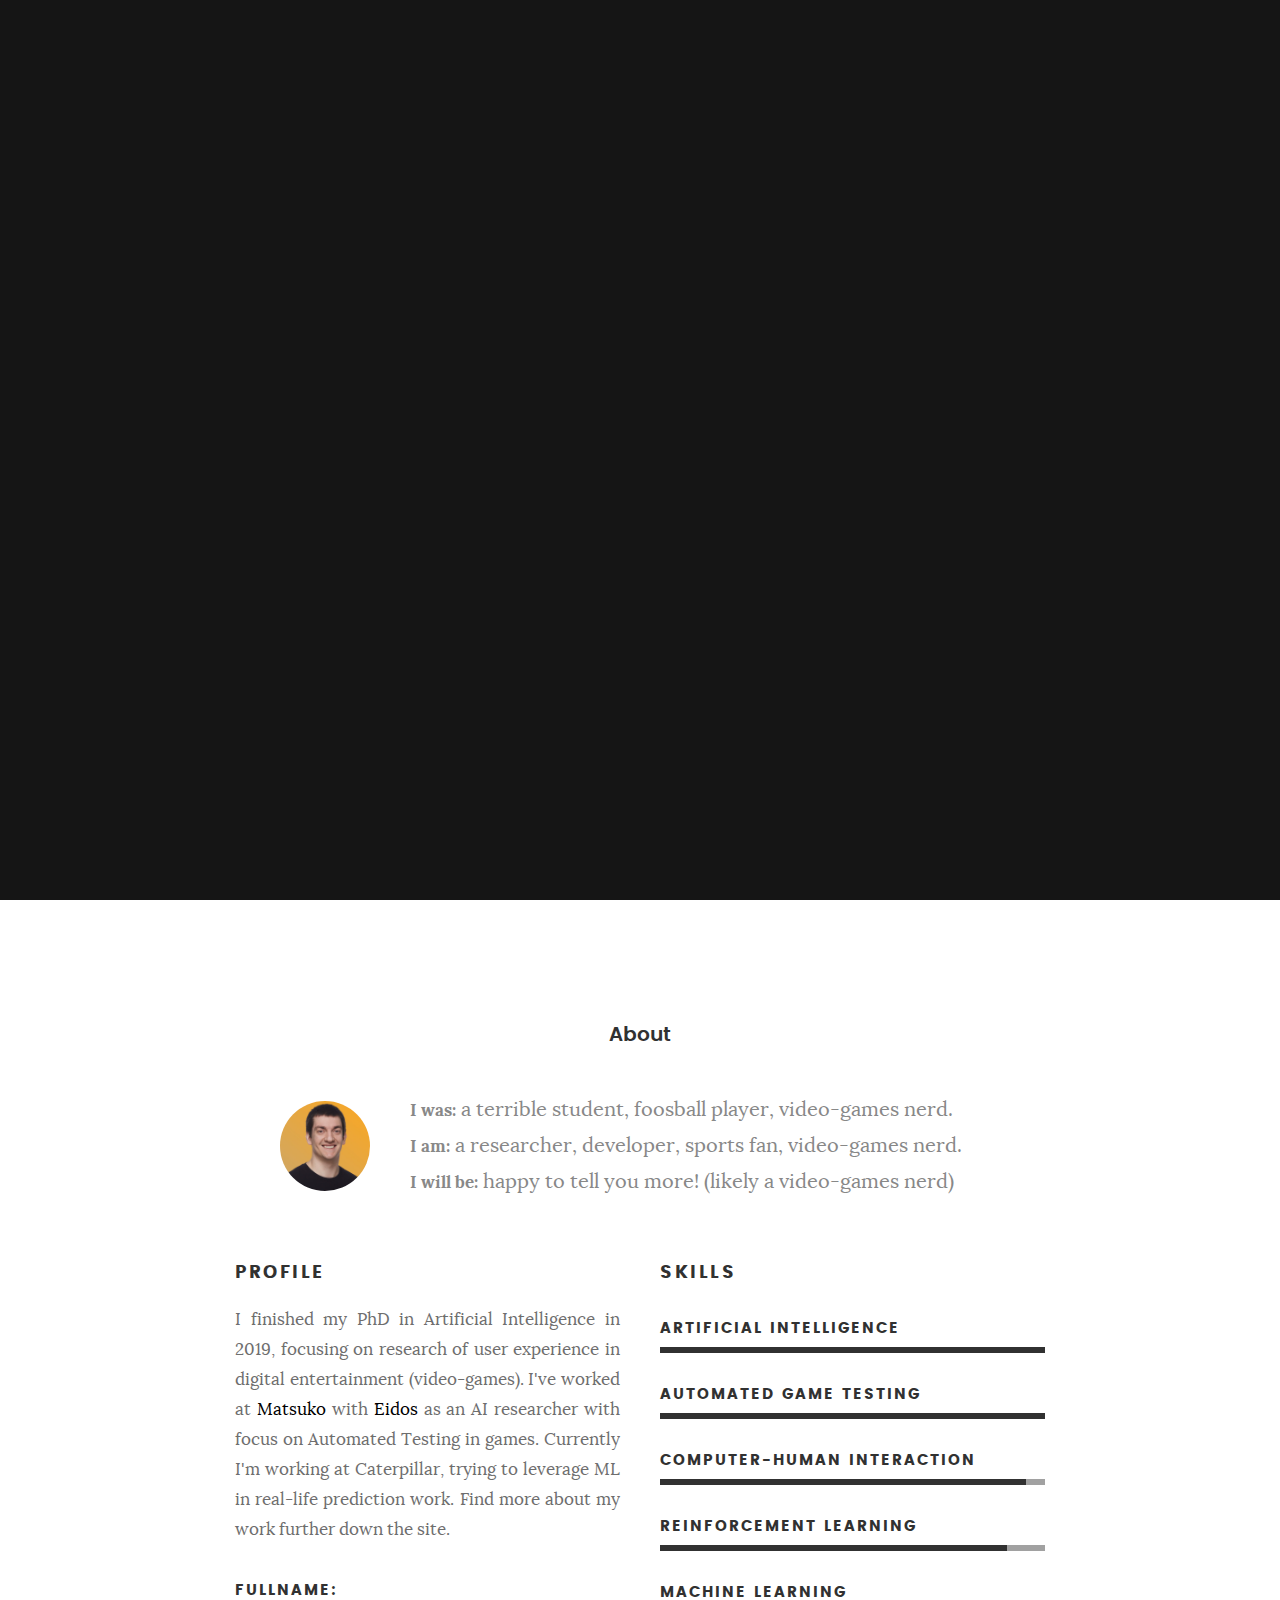
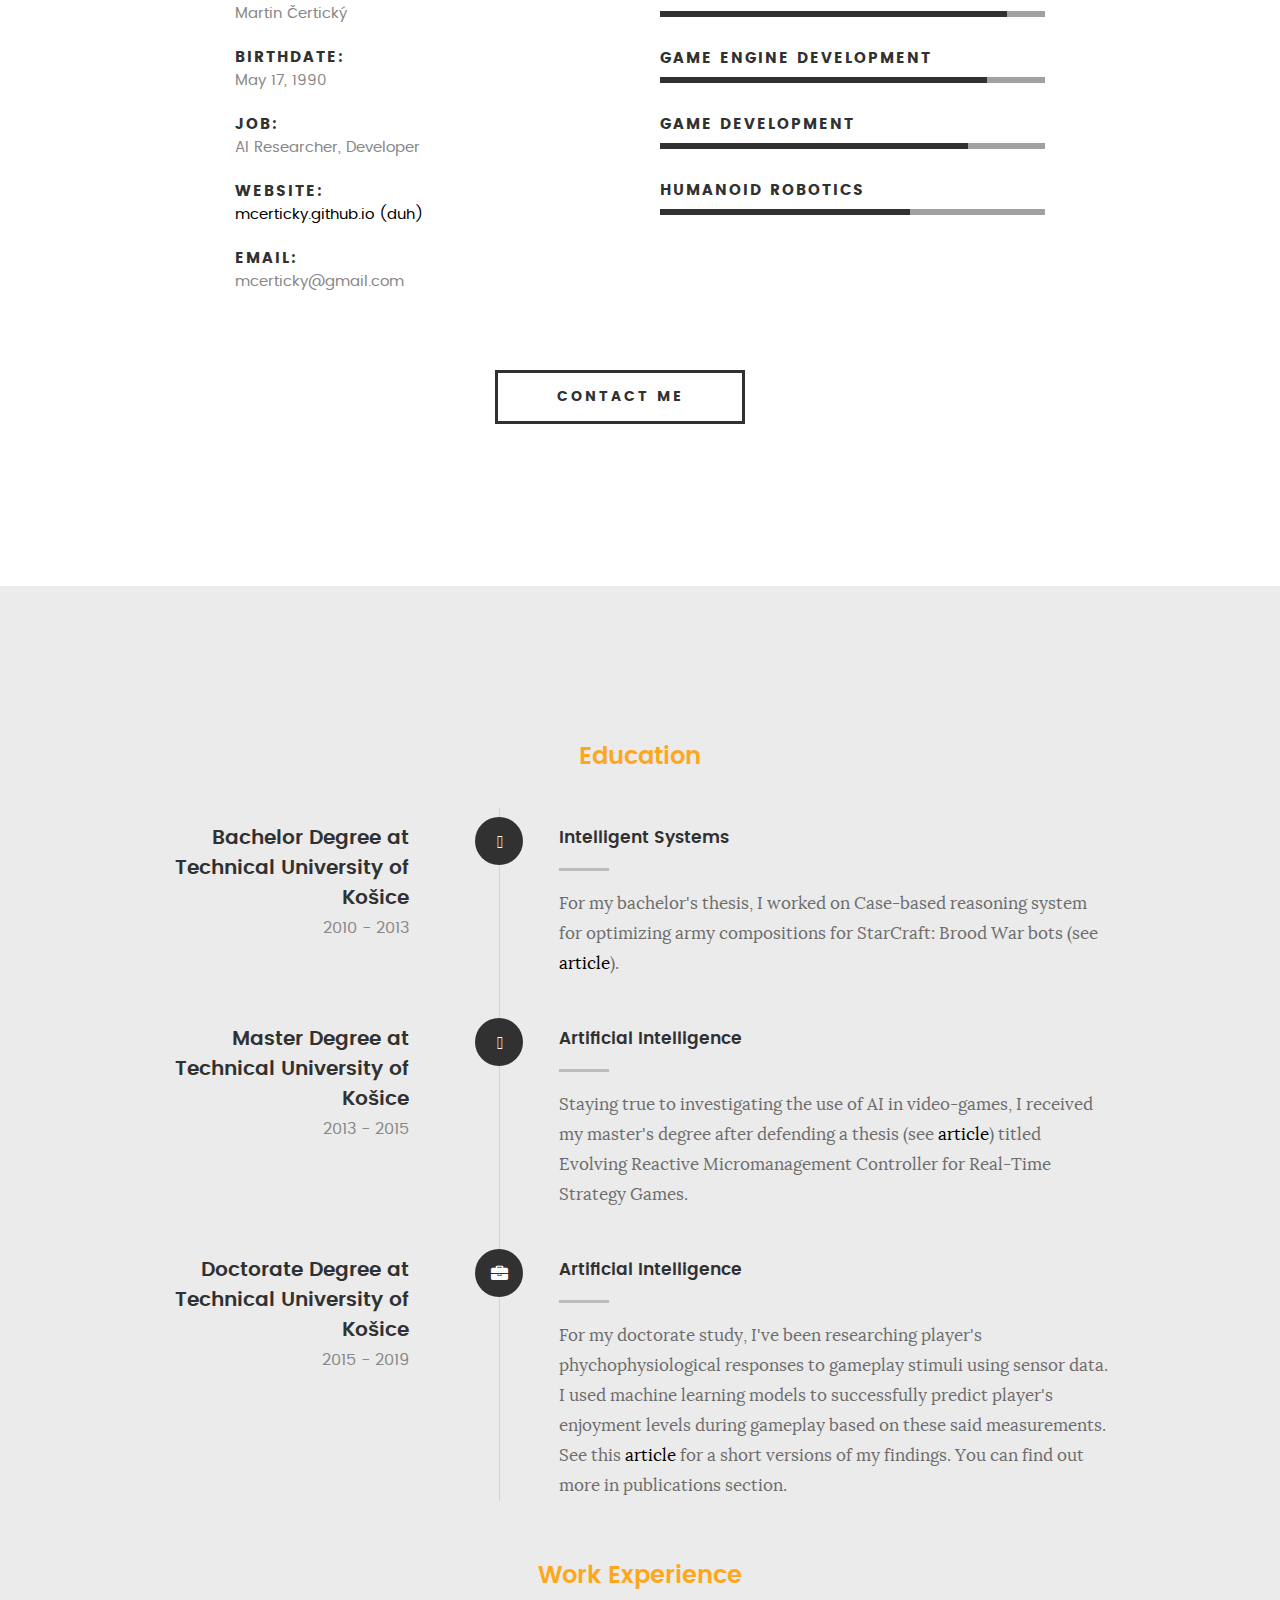
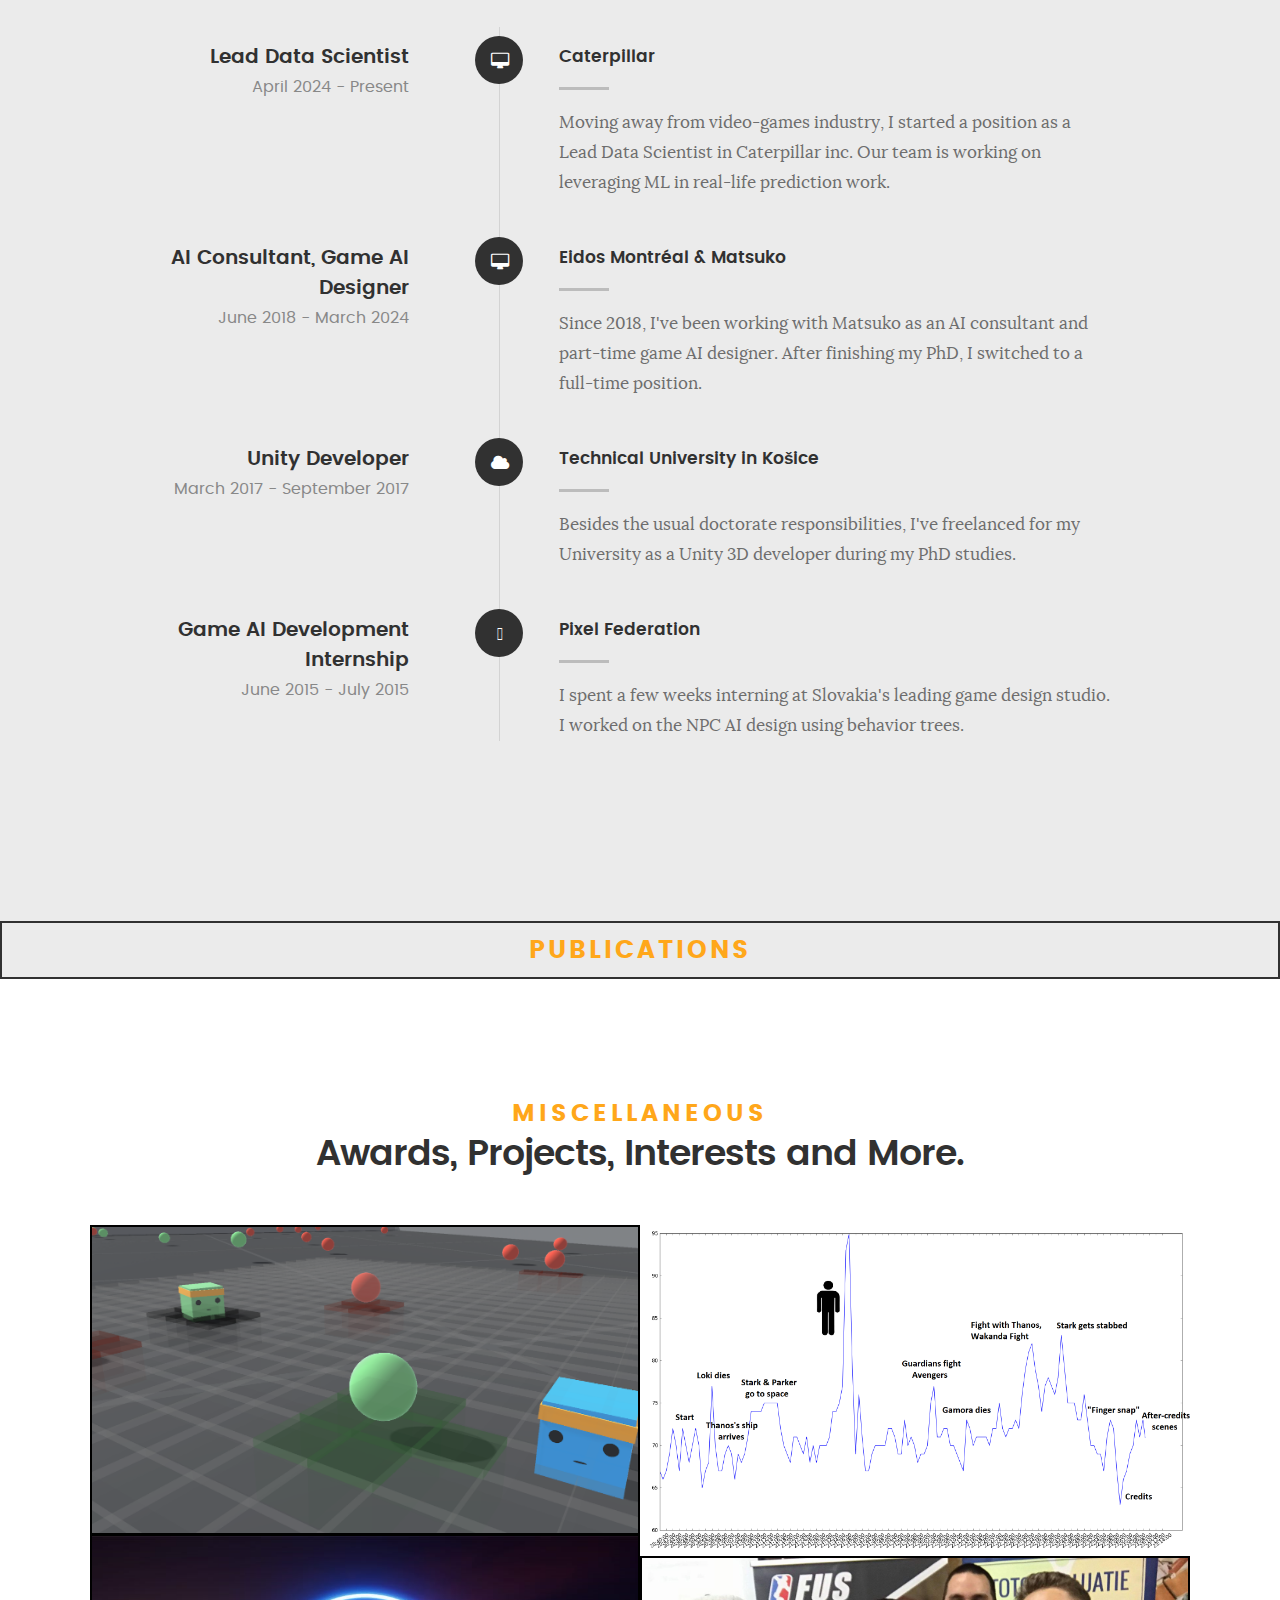
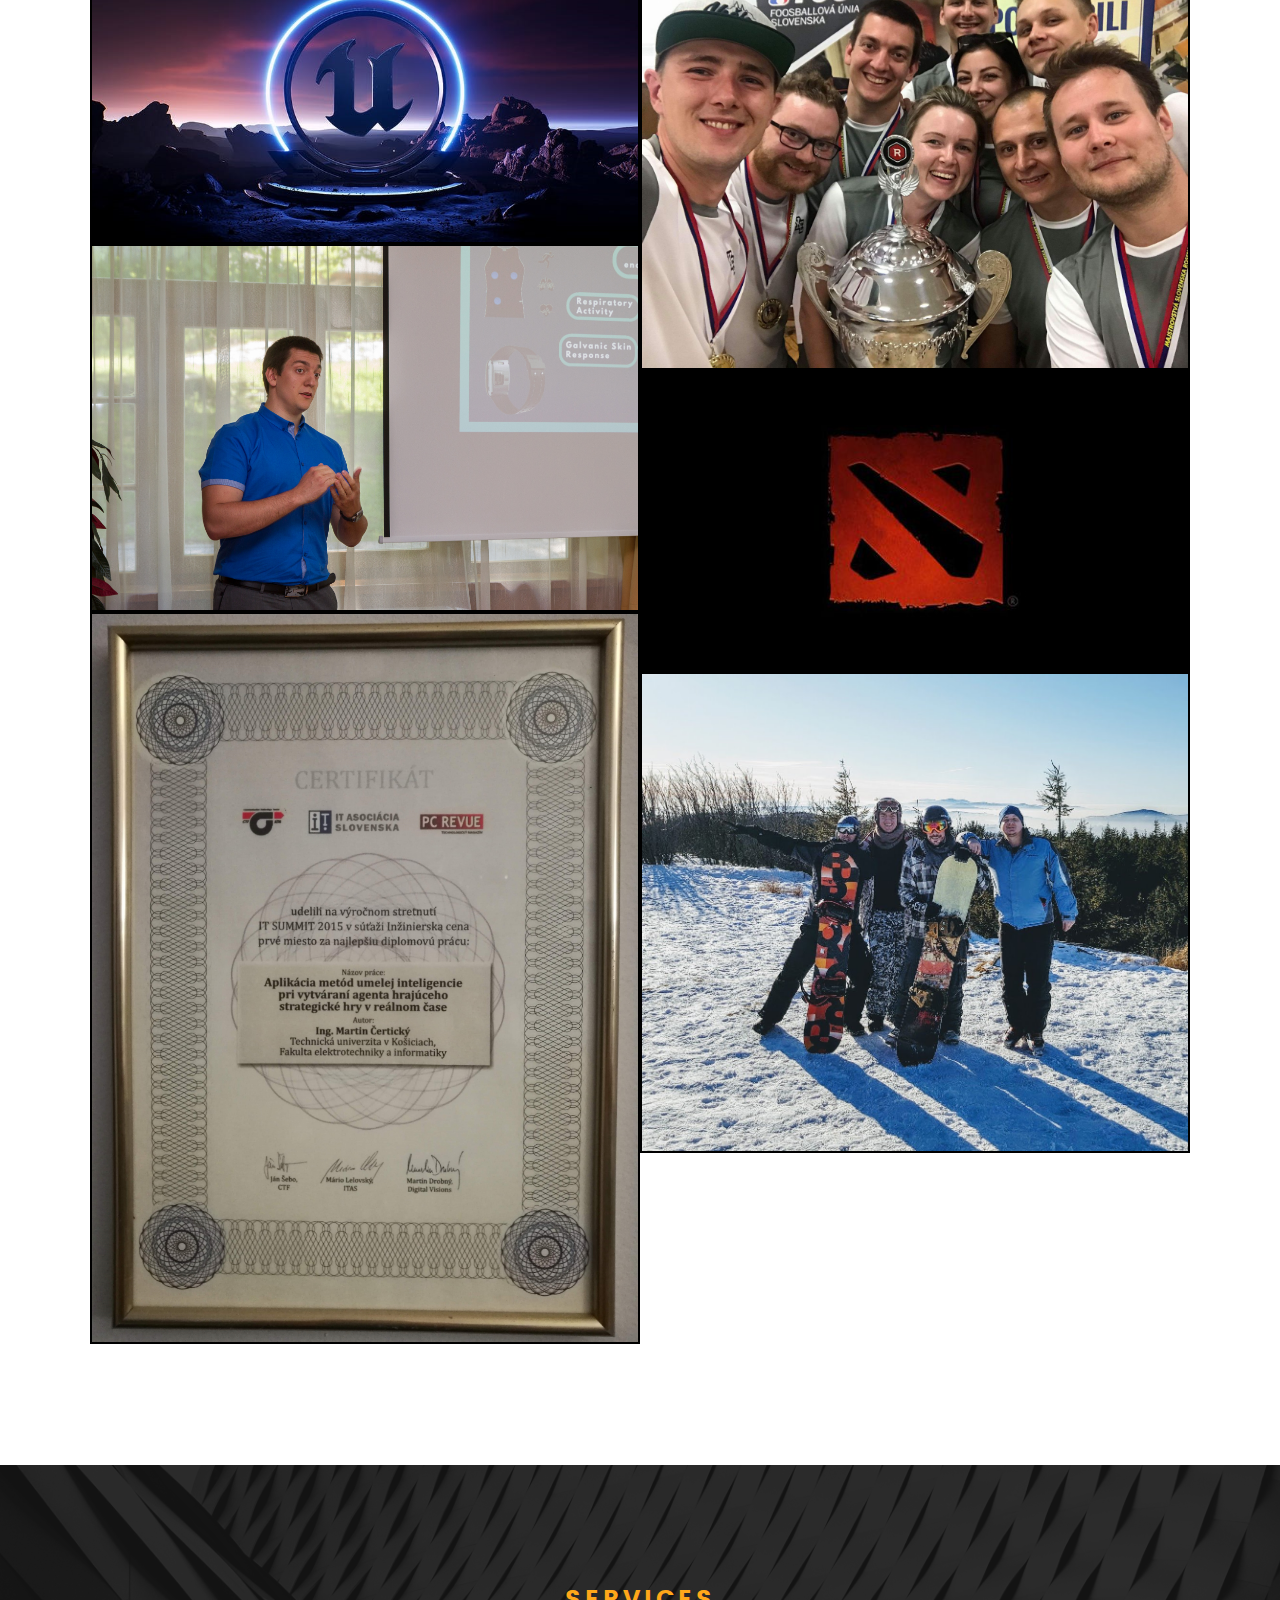
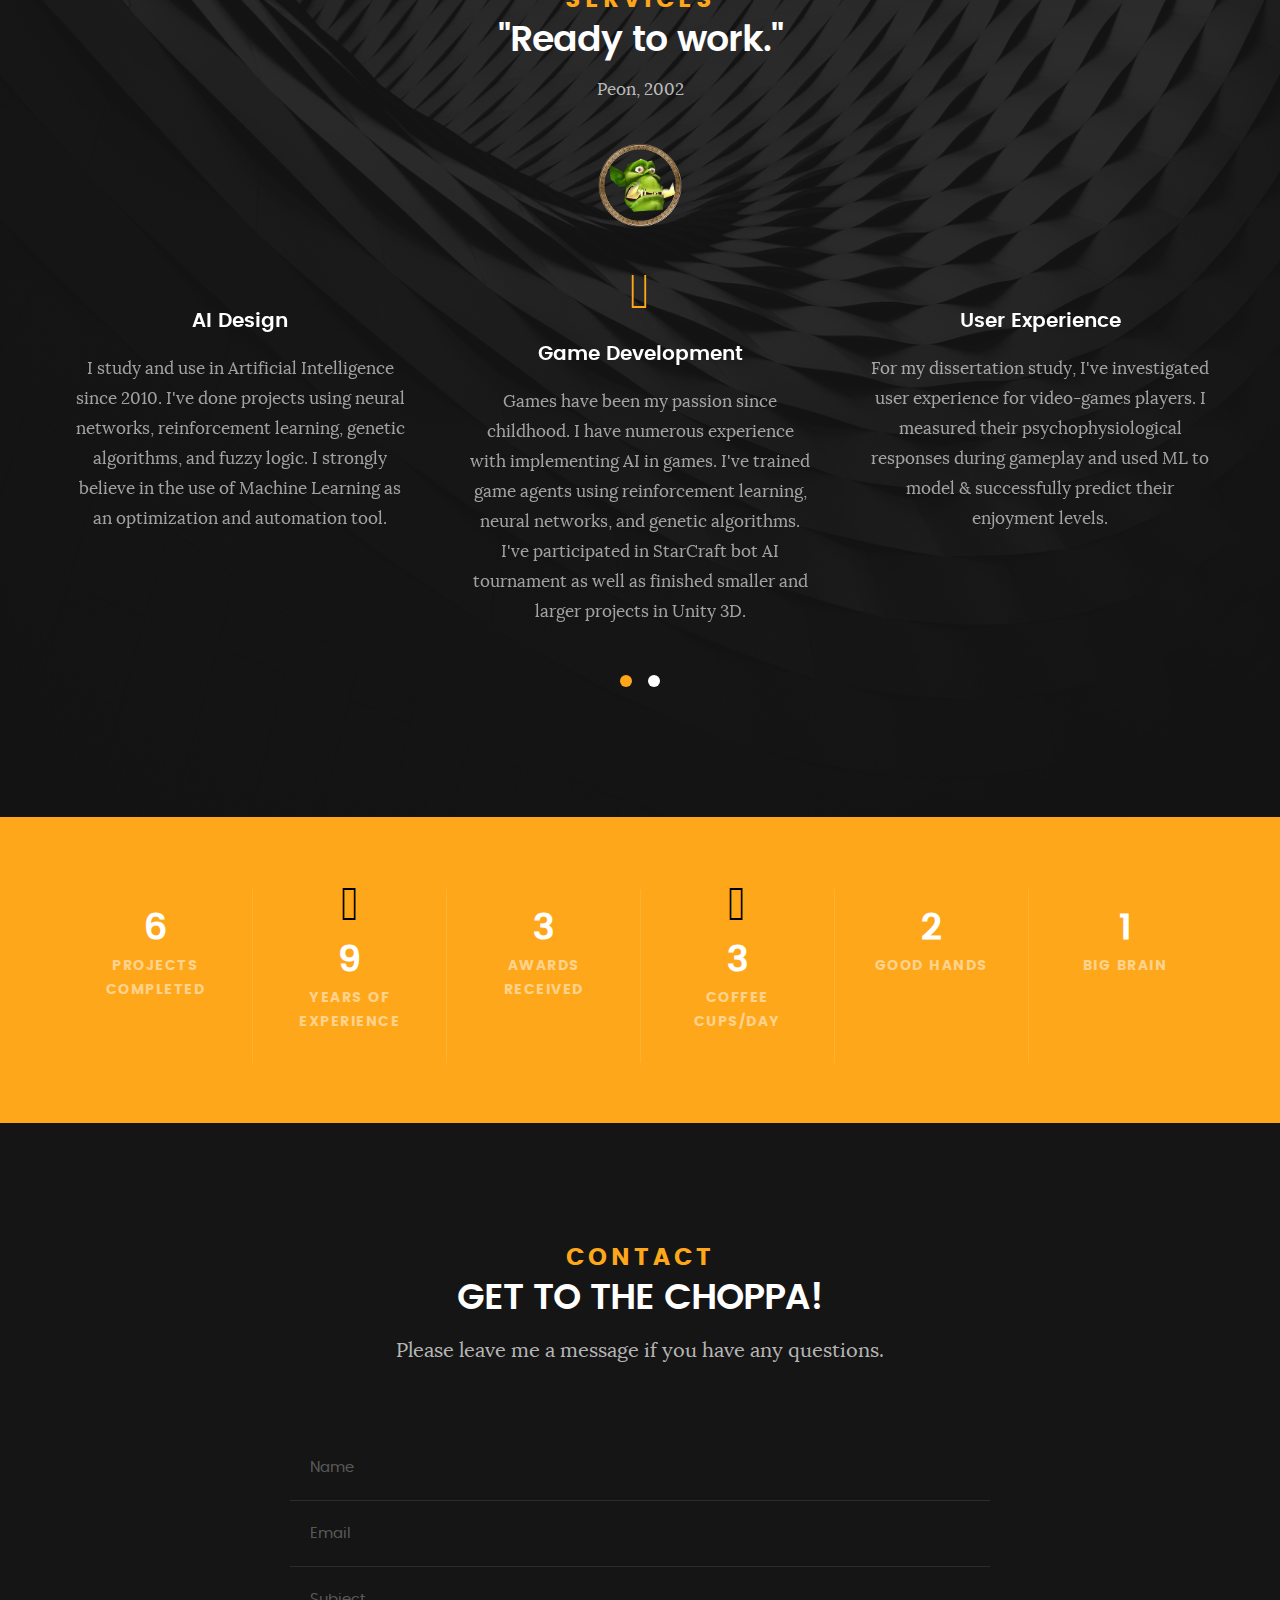
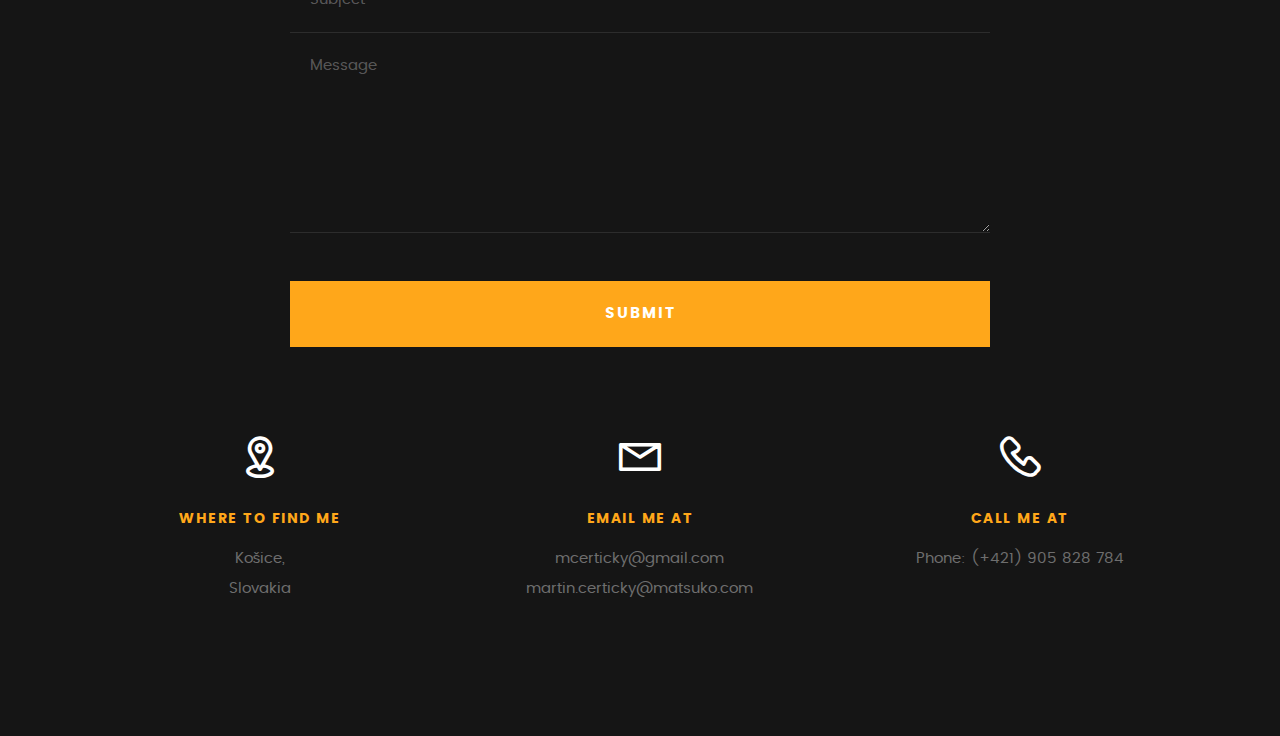
<file: index.html>
﻿<!DOCTYPE html>
<!--[if IE 8 ]><html class="no-js oldie ie8" lang="en"> <![endif]-->
<!--[if IE 9 ]><html class="no-js oldie ie9" lang="en"> <![endif]-->
<!--[if (gte IE 9)|!(IE)]><!--><html class="no-js" lang="en"> <!--<![endif]-->
<link rel="stylesheet" href="css/academicons/css/academicons.css"/>
<link rel="stylesheet" href="https://use.fontawesome.com/releases/v5.6.3/css/all.css" integrity="sha384-UHRtZLI+pbxtHCWp1t77Bi1L4ZtiqrqD80Kn4Z8NTSRyMA2Fd33n5dQ8lWUE00s/" crossorigin="anonymous">

<head>
  <!-- Global site tag (gtag.js) - Google Analytics -->
  <script async src="https://www.googletagmanager.com/gtag/js?id=UA-142324967-1"></script>
  <script>
    window.dataLayer = window.dataLayer || [];
    function gtag(){dataLayer.push(arguments);}
    gtag('js', new Date());

    gtag('config', 'UA-142324967-1');
  </script> 
   <!--- basic page needs
   ================================================== -->
   <meta charset="utf-8">
	<title>Martin Certicky</title>
	<meta name="description" content="I know words. I have the best words.">  
	<meta name="google-site-verification" content="9RkdMKOkHZMaVNtlsBqdQxuG4r1tg3NvwrZn_Q6wkiU" />
	<meta name="author" content="Martin Certicky">
  <meta name="keywords" content="Martin Certicky, martin certicky, martin, certicky, mcerticky, rhymak, Čertický, čertický, certicky martin">

   <!-- mobile specific metas
   ================================================== -->
	<meta name="viewport" content="width=device-width, initial-scale=1, maximum-scale=1">

 	<!-- CSS
   ================================================== -->
   <link rel="stylesheet" href="css/base.css">  
   <link rel="stylesheet" href="css/main.css">
   <link rel="stylesheet" href="css/vendor.css">     

   <!-- script
   ================================================== -->   
	<script src="js/modernizr.js"></script>
	<script src="js/pace.min.js"></script>

   <!-- favicons
	================================================== -->
	<link rel="icon" type="image/png" href="favicon.ico">

</head>

<body id="top">

	<!-- header 
   ================================================== -->
   <header>   	
   	<div class="row">

   		<div class="top-bar">
   			<a class="menu-toggle" href="#"><span>Menu</span></a>

	   			      

		   	<nav id="main-nav-wrap">
					<ul class="main-navigation">
						<li class="current"><a class="smoothscroll"  href="#intro" title="">Home</a></li>
						<li><a class="smoothscroll"  href="#about" title="">About</a></li>
						<li><a class="smoothscroll"  href="#resume" title="">Resume</a></li>
						<li><a class="smoothscroll"  href="#publications" title="">Publications</a></li>
						<li><a class="smoothscroll"  href="#services" title="">Services</a></li>					
						<li><a class="smoothscroll"  href="#contact" title="">Contact</a></li>	
					</ul>
				</nav>    		
   		</div> <!-- /top-bar --> 
   		
   	</div> <!-- /row --> 		
   </header> <!-- /header -->

	<!-- intro section
   ================================================== -->
   <section id="intro">   

   	<div class="intro-overlay"></div>	

   	<div class="intro-content">
   		<div class="row">

                <div class="col-twelve">



                    
                    <h1>Martin Čertický</h1>
                    <br />
                    <h5>Why so serious?</h5>
                    <br />
                    <p class="intro-position">
                        <span>AI Researcher</span>
                        <span>Game AI Designer</span>
                        <span>Machine Learning Enthusiast</span>
                    </p>

                    

                </div>  
   			
   		</div>   		 		
   	</div> <!-- /intro-content --> 

        <ul class="intro-social">

            <li><a href="https://www.linkedin.com/in/mcerticky/"><i class="fa fa-linkedin"></i></a></li>
            <li><a href="https://scholar.google.sk/citations?user=q9axSr4AAAAJ&hl=en"><i class="ai ai-google-scholar"></i></a></li>
            <li><a href="https://www.researchgate.net/profile/Martin_Certicky"><i class="ai ai-researchgate"></i></a></li>
            <!--<li><a href="https://github.com/mcerticky"><i class="fa fa-github"></i></a></li>-->
            <li><a href="https://www.facebook.com/rhymak"><i class="fa fa-facebook"></i></a></li>
            <li><a href="https://twitter.com/certicky"><i class="fa fa-twitter"></i></a></li>
            <li><a href="https://www.youtube.com/channel/UCybvMwGkN_cXt3UOqMaBf0g"><i class="fa fa-youtube"></i></a></li>

        </ul> <!-- /intro-social -->      	

   </section> <!-- /intro -->


   <!-- about section
   ================================================== -->
   <section id="about">  

   	<div class="row section-intro">
   		<div class="col-twelve">

   			<h3>About</h3>
   			<!--
			<h1>Let me introduce myself.</h1>
			-->

   			<div class="intro-info">

   				<img src="images/profile-pic.jpg" alt="Profile Picture">

   				<p class="lead"><b>I was:</b> a terrible student, foosball player, video-games nerd.<br />
                                <b>I am:</b> a researcher, developer, sports fan, video-games nerd.<br />
                                <b>I will be:</b> happy to tell you more! (likely a video-games nerd)<br />
                   </p>
   			</div>   			

   		</div>   		
   	</div> <!-- /section-intro -->

   	<div class="row about-content">

   		<div class="col-six tab-full">

   			<h3>Profile</h3>
   			<p style="text-align:justify;">I finished my PhD in Artificial Intelligence in 2019, focusing on research of user experience in digital entertainment (video-games). 
        I've worked at <a href="http://matsuko.com/">Matsuko</a> with <a href="https://www.eidossherbrooke.com/en/">Eidos</a> as an AI researcher with focus on Automated Testing in games. 
        Currently I'm working at Caterpillar, trying to leverage ML in real-life prediction work.
        Find more about my work further down the site.</p>

   			<ul class="info-list">
   				<li>
   					<strong>Fullname:</strong>
   					<span>Martin Čertický</span>
   				</li>
   				<li>
   					<strong>Birthdate:</strong>
   					<span>May 17, 1990</span>
   				</li>
   				<li>
   					<strong>Job:</strong>
   					<span>AI Researcher, Developer</span>
   				</li>
   				<li>
   					<strong>Website:</strong>
   					<span><a href="https://mcerticky.github.io/">mcerticky.github.io (duh)</a></span>
   				</li>
   				<li>
   					<strong>Email:</strong>
   					<span>mcerticky@gmail.com</span>
   				</li>

   			</ul> <!-- /info-list -->

   		</div>

   		<div class="col-six tab-full">

   			<h3>Skills</h3>
				<ul class="skill-bars">
				   <li>
				   	<div class="progress percent100"></div> 
				   	<strong>Artificial Intelligence</strong>
				   </li>
				   <li>
				   	<div class="progress percent100"></div>
                    <strong>Automated Game Testing</strong>
				   </li>
				   <li>
				   	<div class="progress percent95"></div>
                    <strong>Computer-Human Interaction</strong>
				   </li>
				   <li>
				   	<div class="progress percent90"></div>
                    <strong>Reinforcement Learning</strong>
				   </li>
				   <li>
				   	<div class="progress percent90"></div>
				   	<strong>Machine Learning</strong>
				   </li>
                   <li>
                    <div class="progress percent85"></div>
                    <strong>Game Engine Development</strong>
				   <li>
                    <div class="progress percent80"></div>
                    <strong>Game Development</strong>
                   <li>
				   	<div class="progress percent65"></div>
				   	<strong>Humanoid Robotics</strong>

				   	<!-- 
				   	<div class="progress percent100"><span>99%</span></div> 
				   	<strong>Artificial Intelligence</strong>
				   </li>
				   <li>
				   	<div class="progress percent95"><span>95%</span></div>
				   	<strong>Machine Learning</strong>
				   </li>
				   <li>
				   	<div class="progress percent85"><span>85%</span></div>
				   	<strong>Game Development</strong>
				   </li>
				   <li>
				   	<div class="progress percent95"><span>95%</span></div>
				   	<strong>Computer-Human Interaction</strong>
				   </li>
				   <li>
				   	<div class="progress percent95"><span>95%</span></div>
				   	<strong>Reinforcement Learning</strong>
				   </li>
				   <li>
				   	<div class="progress percent65"><span>65%</span></div>
				   	<strong>Humanoid Robotics</strong>
				   	-->
				   </li>
				   
      
				</ul> <!-- /skill-bars -->		

   		</div>

   	</div>

   	<div class="row button-section">
   		<div class="col-twelve">
   			<a href="#contact" title="Hire Me" class="button stroke smoothscroll">Contact Me</a>
   			<!--
			<a href="#" title="Download CV" class="button button-primary">Download CV</a>
			-->
   		</div>   		
   	</div>

   </section> <!-- /process-->    


   <!-- resume Section
   ================================================== -->
   <section id="resume" class="grey-section">

       <div class="row section-intro">
           <div class="col-twelve">
               <!--
            <h5>Resume</h5>
            <h1>More of my credentials.</h1>
            <p class="lead">Lorem ipsum Do commodo in proident enim in dolor cupidatat adipisicing dolore officia nisi aliqua incididunt Ut veniam lorem ipsum Consectetur ut in in eu do.</p>
            -->
           </div>
       </div> <!-- /section-intro-->
       <div class="row resume-timeline">

           <div class="col-twelve resume-header">

               <h2>Education</h2>

           </div> <!-- /resume-header -->

           <div class="col-twelve">

               <div class="timeline-wrap">



                   <div class="timeline-block">

                       <div class="timeline-ico">
                           <i class="fas fa-graduation-cap"></i>
                       </div>

                       <div class="timeline-header">
                           <h3>Bachelor Degree at Technical University of Košice</h3>
                           <p>2010 - 2013</p>
                       </div>

                       <div class="timeline-content">
                           <h4>Intelligent Systems</h4>
                           <p>
                               For my bachelor's thesis, I worked on Case-based reasoning system for optimizing army compositions for StarCraft:
                               Brood War bots (see <a href="https://drive.google.com/file/d/1FYXbysW02YdBmeZE-OmcmJ7lDMOpy6v5/view">article</a>).
                           </p>
                       </div>

                   </div> <!-- /timeline-block -->

                   <div class="timeline-block">

                       <div class="timeline-ico">
                           <i class="fas fa-graduation-cap"></i>
                       </div>

                       <div class="timeline-header">
                           <h3>Master Degree at Technical University of Košice</h3>
                           <p>2013 - 2015</p>
                       </div>

                       <div class="timeline-content">
                           <h4>Artificial Intelligence</h4>
                           <p>
                               Staying true to investigating the use of AI in video-games, I received my master's degree after defending
                               a thesis (see <a href="http://agents.fel.cvut.cz/~certicky/files/publications/scyr2015.pdf"> article</a>) titled
                               Evolving Reactive Micromanagement Controller for Real-Time Strategy Games.
                           </p>
                       </div>

                   </div> <!-- /timeline-block -->

                   <div class="timeline-block">

                       <div class="timeline-ico">
                           <i class="fa fa-briefcase"></i>
                       </div>

                       <div class="timeline-header">
                           <h3>Doctorate Degree at Technical University of Košice</h3>
                           <p>2015 - 2019</p>
                       </div>

                       <div class="timeline-content">
                           <h4>Artificial Intelligence</h4>
                           <p>
                               For my doctorate study, I've been researching player's phychophysiological responses to gameplay stimuli using sensor data.
                               I used machine learning models to successfully predict player's enjoyment levels during gameplay based on these said measurements.
                               See this <a href="https://www.mdpi.com/1424-8220/19/5/989"> article </a> for a short versions of my findings. 
                               You can find out more in publications section.
                           </p>
                       </div>

                   </div> <!-- /timeline-block -->

               </div> <!-- /timeline-wrap -->

           </div> <!-- /col-twelve -->

       </div> <!-- /resume-timeline -->


       <div class="row resume-timeline">

           <div class="col-twelve resume-header">

               <h2>Work Experience</h2>

           </div> <!-- /resume-header -->

           <div class="col-twelve">

               <div class="timeline-wrap">

                   <div class="timeline-block">

                       <div class="timeline-ico">
                           <i class="fa fa-desktop"></i>
                       </div>

                       <div class="timeline-header">
                           <h3>Lead Data Scientist</h3>
                           <p>April 2024 - Present</p>
                       </div>

                       <div class="timeline-content">
                           <h4>Caterpillar</h4>
                           <p>Moving away from video-games industry, I started a position as a Lead Data Scientist in Caterpillar inc. Our team is working on leveraging ML in real-life prediction work.</p>
                       </div>

                   </div> <!-- /timeline-block -->

                   <div class="timeline-block">

                       <div class="timeline-ico">
                           <i class="fa fa-desktop"></i>
                       </div>

                       <div class="timeline-header">
                           <h3>AI Consultant, Game AI Designer</h3>
                           <p>June 2018 - March 2024</p>
                       </div>

                       <div class="timeline-content">
                           <h4>Eidos Montréal & Matsuko</h4>
                           <p>Since 2018, I've been working with Matsuko as an AI consultant and part-time game AI designer. After finishing my PhD, I switched to a full-time position.</p>
                       </div>

                   </div> <!-- /timeline-block -->

                   <div class="timeline-block">

                       <div class="timeline-ico">
                           <i class="fa fa-cloud"></i>
                       </div>

                       <div class="timeline-header">
                           <h3>Unity Developer</h3>
                           <p>March 2017 - September 2017</p>
                       </div>

                       <div class="timeline-content">
                           <h4>Technical University in Košice</h4>
                           <p>Besides the usual doctorate responsibilities, I've freelanced for my University as a Unity 3D developer during my PhD studies.</p>
                       </div>

                   </div> <!-- /timeline-block -->

                   <div class="timeline-block">

                       <div class="timeline-ico">
                           <i class="fas fa-gamepad"></i>
                       </div>

                       <div class="timeline-header">
                           <h3>Game AI Development Internship</h3>
                           <p>June 2015 - July 2015</p>
                       </div>

                       <div class="timeline-content">
                           <h4>Pixel Federation</h4>
                           <p>I spent a few weeks interning at Slovakia's leading game design studio. I worked on the NPC AI design using behavior trees.</p>
                       </div>

                   </div> <!-- /timeline-block -->

               </div> <!-- /timeline-wrap -->

           </div> <!-- /col-twelve -->

       </div> <!-- /resume-timeline -->

   </section> <!-- /features -->


  <section id="publications" class="content">
    <button class="collapsible"  href="#about"><span> Publications</span></button>
  <div class="content">


<script>
var coll = document.getElementsByClassName("collapsible");
var i;

for (i = 0; i < coll.length; i++) {
  coll[i].addEventListener("click", function() {
    this.classList.toggle("active");
    var content = this.nextElementSibling;
    if (content.style.display === "block") {
      content.style.display = "none";
    } else {
      content.style.display = "block";
    }
  });
}
</script>


 		<div class="row publications-timeline">

           <div class="col-twelve">

               <div class="timeline-wrap">

                   <div class="timeline-block">
                       <div class="timeline-header">
                           <h3>SCYR 2013</h3>
                       </div>
                       <div class="timeline-content">
                           <h4>Martin Čertický, Michal Čertický</h4>
                           <a href="https://mcerticky.github.io/files/publications/scyr_2013.pdf"><p>Case-based Reasoning for Army Compositions in Real-time Strategy Games</p></a>
                       </div>
                   </div> 
                   <!-- /timeline-block -->

                   <div class="timeline-block">
                       <div class="timeline-header">
                           <h3>SCYR 2015</h3>
                       </div>
                       <div class="timeline-content">
                           <h4>Martin Čertický, Michal Čertický</h4>
                           <a href="https://mcerticky.github.io/files/publications/scyr_2015.pdf"><p>Evolving Reactive Micromanagement Controller for Real-Time Strategy Games</p></a>
                       </div>
                   </div> 
                   <!-- /timeline-block -->

                   <div class="timeline-block">
                       <div class="timeline-header">
                           <h3>EEI (#6) 2015</h3>
                       </div>
                       <div class="timeline-content">
                           <h4>Martina Čiefová, Mária Virčíková, Martin Čertický</h4>
                           <a href="https://mcerticky.github.io/files/publications/eei_2015.pdf"><p>Visualization System as a Support Tool for Mapping Human Motion Patterns to Humanoid Robot</p></a>
                       </div>
                   </div> 
                   <!-- /timeline-block -->

                   <div class="timeline-block">
                       <div class="timeline-header">
                           <h3>AEI 2016</h3>
                       </div>
                       <div class="timeline-content">
                           <h4>Martin Čertický, Peter Sinčák</h4>
                           <a href="https://mcerticky.github.io/files/publications/aei_2016.pdf"><p>User Experience Optimization Using Psychophysiological Measures</p></a>
                       </div>
                   </div>                    
                   <!-- /timeline-block -->

                   <div class="timeline-block">
                       <div class="timeline-header">
                           <h3>SCYR 2016</h3>
                       </div>
                       <div class="timeline-content">
                           <h4>Martin Čertický</h4>
                           <a href="https://mcerticky.github.io/files/publications/scyr_2016.pdf"><p>Correlation Between User Experience in Electronic Entertainment and Psychophysiological Measurements</p></a>
                       </div>
                   </div> 
                   <!-- /timeline-block -->

                   <div class="timeline-block">
                       <div class="timeline-header">
                           <h3>SCYR 2017</h3>
                       </div>
                       <div class="timeline-content">
                           <h4>Martin Čertický</h4>
                           <a href="https://mcerticky.github.io/files/publications/scyr_2017.pdf"><p>Modeling Fun Factor in Electronic Entertainment and Video-games</p></a>
                       </div>
                   </div> 
                   <!-- /timeline-block -->

                   <div class="timeline-block">
                       <div class="timeline-header">
                           <h3>Transfér Inovácií (#37) 2018</h3>
                       </div>
                       <div class="timeline-content">
                           <h4>Martin Čertický, Peter Sinčák</h4>
                           <a href="https://mcerticky.github.io/files/publications/ti_2018.pdf"><p>Physiological Measures in Video Games User Experience Modeling</p></a>
                       </div>
                   </div> 
                   <!-- /timeline-block -->

                   <div class="timeline-block">
                       <div class="timeline-header">
                           <h3>EEI 2018</h3>
                       </div>
                       <div class="timeline-content">
                           <h4>Martin Čertický, Martin Sarnovský, Tomáš Varga</h4>
                           <a href="https://mcerticky.github.io/files/publications/eei_2018.pdf"
                           ><p>Strategy Detection in Real-time Strategy Games Using Machine Learning</p></a>
                       </div>
                   </div> 
                   <!-- /timeline-block -->

                   <div class="timeline-block">
                       <div class="timeline-header">
                           <h3>SCYR 2018</h3>
                       </div>
                       <div class="timeline-content">
                           <h4>Martin Čertický</h4>
                           <a href="https://mcerticky.github.io/files/publications/scyr_2018_ppm.pdf"><p>Modeling Player’s Enjoyment in Video-games Using Physiological Measurements</p></a>
                       </div>
                   </div> 
                   <!-- /timeline-block -->

                   <div class="timeline-block">
                       <div class="timeline-header">
                           <h3>DISA 2018</h3>
                       </div>
                       <div class="timeline-content">
                           <h4>Martin Čertický</h4>
                           <a href="https://mcerticky.github.io/files/publications/disa_2018_ppm.pdf"><p>Modeling user experience in electronic entertainment using psychophysiological measurements</p></a>
                       </div>
                   </div> 
                   <!-- /timeline-block -->

                   <div class="timeline-block">
                       <div class="timeline-header">
                           <h3>DISA 2018</h3>
                       </div>
                       <div class="timeline-content">
                           <h4>Martin Čertický, Martin Sarnovský, Tomáš Varga</h4>
                           <a href="https://mcerticky.github.io/files/publications/disa_2018_sc.pdf"><p>Use of Machine Learning Techniques in Real-time Strategy Games</p></a>
                       </div>
                   </div> 
                   <!-- /timeline-block -->

                   <div class="timeline-block">
                   		<div class="timeline-ico">
                           <i class="fas fa-star"></i>
                       	</div>

                       <div class="timeline-header">
                           <h3>IEEE Transactions on Games 2018</h3>
                       </div>
                       <div class="timeline-content">
                           <h4>Michal Čertický, David Churchill, Kyung-Joong Kim, Martin Čertický, Richard Kelly</h4>
                           <a href="https://ieeexplore.ieee.org/document/8544023"><p>StarCraft AI Competitions, Bots and Tournament Manager Software</p></a>
                       </div>
                   </div> 
                   <!-- /timeline-block -->

                   <div class="timeline-block">
                   		<div class="timeline-ico">
                           <i class="fas fa-star"></i>
                       	</div>

                       <div class="timeline-header">
                           <h3>MDPI Sensors (#5) 2019</h3>
                       </div>
                       <div class="timeline-content">
                           <h4>Martin Čertický, Michal Čertický, Gergely Magyar, Peter Sinčák, Filippo Cavallo, Ján Vaščák</h4>
                           <a href="https://www.mdpi.com/1424-8220/19/5/989"><p>Psychophysiological Indicators for Modeling User Experience in Interactive Digital Entertainment</p></a>
                       </div>
                   </div> 
                   <!-- /timeline-block -->


               </div> <!-- /timeline-wrap -->

           </div> <!-- /col-twelve -->

       	</div> <!-- /resume-timeline -->


   </section> <!-- /features -->


	<!-- Portfolio Section
   ================================================== -->
	<section id="portfolio">

		<div class="row section-intro">
            <div class="col-twelve">
                <h5>Miscellaneous</h5>
                <h1>Awards, Projects, Interests and More.</h1>

            </div>   		
   	</div> <!-- /section-intro--> 

   	<div class="row portfolio-content">

   		<div class="col-twelve">

   			<!-- portfolio-wrapper -->
                <div id="folio-wrapper" class="block-1-2 block-mob-full stack">

                    <div class="bgrid folio-item">
                        <div class="item-wrap">
                            <img src="images/portfolio/gridsensor.jpg" style="border:2px solid black;" alt="Scyr">
                            <a href="#modal-01" class="overlay">
                                <div class="folio-item-table">
                                    <div class="folio-item-cell">
                                        <h3 class="folio-title">Grid Sensor</h3>
                                        <span class="folio-types">
                                            Unity ml-agents Addition
                                        </span>
                                    </div>
                                </div>
                            </a>
                        </div>
                    </div> <!-- /folio-item -->


                    <div class="bgrid folio-item">
                        <div class="item-wrap">
                            <img src="images/portfolio/avengers.jpg" alt="HCI">
                            <a href="#modal-02" class="overlay">
                                <div class="folio-item-table">
                                    <div class="folio-item-cell">
                                        <h3 class="folio-title">Human-Computer Interaction</h3>
                                        <span class="folio-types">
                                            User Experience In Digital Entertainment Research
                                        </span>
                                    </div>
                                </div>
                            </a>
                        </div>
                    </div> <!-- /folio-item -->

                    <div class="bgrid folio-item">
                        <div class="item-wrap">
                            <img src="images/portfolio/ue5.jpg" style="border:2px solid black;" alt="AGT">
                            <a href="#modal-07" class="overlay">
                                <div class="folio-item-table">
                                    <div class="folio-item-cell">
                                        <h3 class="folio-title">Automated Game Testing</h3>
                                        <span class="folio-types">

                                        </span>
                                    </div>
                                </div>
                            </a>
                        </div>
                    </div> <!-- /folio-item -->

                    <div class="bgrid folio-item">
                        <div class="item-wrap">
                            <img src="images/portfolio/foosball.jpg" style="border:2px solid black;" alt="Foosball">
                            <a href="#modal-03" class="overlay">
                                <div class="folio-item-table">
                                    <div class="folio-item-cell">
                                        <h3 class="folio-title">Foosball</h3>
                                        <span class="folio-types">
                                            Photo Album
                                        </span>
                                    </div>
                                </div>
                            </a>
                        </div>
                    </div> <!-- /folio-item -->

                    <div class="bgrid folio-item">
                        <div class="item-wrap">
                            <img src="images/portfolio/m-scyr.jpg" style="border:2px solid black;" alt="Scyr">
                            <a href="#modal-04" class="overlay">
                                <div class="folio-item-table">
                                    <div class="folio-item-cell">
                                        <h3 class="folio-title">Dean's Award</h3>
                                        <span class="folio-types">
                                            Best Presentation Award (SCYR 2016)
                                        </span>
                                    </div>
                                </div>
                            </a>
                        </div>
                    </div> <!-- /folio-item -->



                    <div class="bgrid folio-item">
                        <div class="item-wrap">
                            <img src="images/portfolio/games.jpg" style="border:2px solid black;" alt="Games">
                            <a href="#modal-05" class="overlay">
                                <div class="folio-item-table">
                                    <div class="folio-item-cell">
                                        <h3 class="folio-title">Video-games</h3>
                                        <span class="folio-types">
                                        </span>
                                    </div>
                                </div>
                            </a>
                        </div>
                    </div>



                    <div class="bgrid folio-item">
                        <div class="item-wrap">
                            <img src="images/portfolio/ingcena.jpg" style="border:2px solid black;" alt="Master Thesis Award">
                            <a href="#modal-06" class="overlay">
                                <div class="folio-item-table">
                                    <div class="folio-item-cell">
                                        <h3 class="folio-title">Master Thesis Award</h3>
                                        <span class="folio-types">
                                            "Inžinierska Cena"
                                        </span>
                                    </div>
                                </div>
                            </a>
                        </div>
                    </div>

                    <div class="bgrid folio-item">
                        <div class="item-wrap">
                            <img src="images/portfolio/life.jpg" style="border:2px solid black;" alt="Life">
                            <a href="#modal-08" class="overlay">
                                <div class="folio-item-table">
                                    <div class="folio-item-cell">
                                        <h3 class="folio-title">Life</h3>
                                        <span class="folio-types">
                                            Random Life Stuff
                                        </span>
                                    </div>
                                </div>
                            </a>
                        </div>
                    </div> <!-- /folio-item -->
                    <!-- /folio-item -->
                    <!-- /folio-item -->
                    <!--
    <div class="bgrid folio-item">
       <div class="item-wrap">
        <img src="images/portfolio/salad.jpg" alt="Salad">
          <a href="#modal-06" class="overlay">
             <div class="folio-item-table">
                <div class="folio-item-cell">
                    <h3 class="folio-title">Salad</h3>
                            <span class="folio-types">
                              Branding
                          </span>
                       </div>
             </div>
          </a>
       </div>
        </div>-->
                    <!-- /folio-item -->
                    <!-- modal popups - begin
    ============================================================= -->
                    <div id="modal-01" class="popup-modal slider mfp-hide">
                        <div class="media">
                            <iframe title="vimeo-player" src="https://player.vimeo.com/video/536098238?h=4db8582e7b" width="512" height="288" frameborder="0" allowfullscreen></iframe>
                        </div>

                        <div class="description-box">
                            <h4>Grid Sensor</h4>
                            <p>Our small team in collaboration with Eidos Montréal and Eidos Sherbrooke explored using Reinforcement Learning Agents in game development process. You can find more about it in articles in below, describing how our team developed the Grid Sensor to address some Reinforcement Learning limitations when training in game engines.</p>
                        </div>
                        <div class="link-box">
                            <a href="https://blog.unity.com/technology/how-eidos-montreal-created-grid-sensors-to-improve-observations-for-training-agents">Unity Blogpost</a>
                            <a href="#" class="popup-modal-dismiss">Close</a>
                        </div>



                    </div> <!-- /modal-01 -->

                    <div id="modal-02" class="popup-modal slider mfp-hide">

                        <div class="media">
                            <img src="images/portfolio/modals/m-data.jpg" alt="" />
                        </div>

                        <div class="description-box">
                            <h4>Human-Computer Interaction</h4>
                            <p>
                                During my PhD study, I found interest in Human-Computer Interaction, in particular studying player's experience while playing video-games. I used psychophysiological
                                sensors to determine their enjoyment level. You can find more in the Details.
                            </p>
                        </div>

                        <div class="link-box">
                            <a href="https://www.mdpi.com/1424-8220/19/5/989">Details</a>
                            <a href="#" class="popup-modal-dismiss">Close</a>
                        </div>

                    </div> <!-- /modal-02 -->

                    <div id="modal-07" class="popup-modal slider mfp-hide">

                        <div class="media">
                            <img src="images/portfolio/modals/ThirdPersonLevel.jpg" alt="" />
                        </div>

                        <div class="description-box">
                            <h4>Automated Game Testing</h4>
                            <p>
                                For most of my professional career, I've worked on developing a framework for Automated Game Testing. We worked both in Unity and Unreal Engine to help make devs and QA teams lives a little easier.
                            </p>

                        </div>

                        <div class="link-box">
                            <a href="https://www.eidossherbrooke.com/en/news/the-grid-sensor-for-automated-game-testing/">Details</a>
                            <a href="#" class="popup-modal-dismiss">Close</a>
                        </div>

                    </div> <!-- /modal-07 -->


                    <div id="modal-03" class="popup-modal slider mfp-hide">

                        <div class="media">
                            <img src="images/portfolio/modals/collage.jpg" alt="" />
                        </div>

                        <div class="description-box">
                            <h4>Foosball</h4>
                            <p>Competitive foosball has been my passion since 2004. This <a href="https://photos.app.goo.gl/bcFgrMWsD9yjRYSt6"><b>album</b></a> show several of my favorite moments over the 15 years of meeting fantastic people thanks to this game.</p>

                        </div>

                        <div class="link-box">
                            <a href="https://drive.google.com/open?id=10h-CuGwFZk9PdfjO4UCmeJGb6Wd6vtk1">Details</a>
                            <a href="#" class="popup-modal-dismiss">Close</a>
                        </div>

                    </div> <!-- /modal-03 -->

                    <div id="modal-04" class="popup-modal slider mfp-hide">

                        <div class="media">
                            <img src="images/portfolio/modals/scyr.jpg" alt="" />
                        </div>

                        <div class="description-box">
                            <h4>Dean's Award</h4>
                            <p>As a 1st year PhD candidate, I've received a Dean's Award for best presentation of <a href="http://agents.fel.cvut.cz/~certicky/files/publications/scyr2015.pdf">paper</a> about my diploma thesis. Proceedings can be found in Details.</p>

                        </div>

                        <div class="link-box">
                            <a href="http://scyr.kpi.fei.tuke.sk/index.php/proceedings-winners/">Details</a>
                            <a href="#" class="popup-modal-dismiss">Close</a>
                        </div>

                    </div> <!-- /modal-04 -->

                    <div id="modal-05" class="popup-modal slider mfp-hide">

                        <div class="media">
                            <img src="images/portfolio/modals/m-games.jpg" alt="" />
                        </div>

                        <div class="description-box">
                            <h4>Video-Games</h4>
                            <p>It would be hard to name all the games I've loved over the years. Let's just say I am very fortunate to make a living of doing something I feel passionate about.</p>

                        </div>

                        <div class="link-box">
                            <a href="https://www.dotabuff.com/players/87257977">Details</a>
                            <a href="#" class="popup-modal-dismiss">Close</a>
                        </div>

                    </div> <!-- /modal-05 -->

                    <div id="modal-06" class="popup-modal slider mfp-hide">

                        <div class="media">
                            <img src="images/portfolio/modals/m-ingcena.jpg" alt="" />
                        </div>

                        <div class="description-box">
                            <h4>Master Thesis Award</h4>
                            <p>In 2015, Technical University in Košice nominated my thesis for Slovakia's best IT master thesis, which I was fortunate to win.</p>

                        </div>

                        <div class="link-box">
                            <a href="https://www.pcrevue.sk/a/Vyhodnotenie-Inzinierskej-ceny-2015">Details</a>
                            <a href="#" class="popup-modal-dismiss">Close</a>
                        </div>

                        <div id="modal-08" class="popup-modal slider mfp-hide">

                            <div class="media">
                                <img src="images/portfolio/modals/collage_random.jpg" alt="" />
                            </div>

                            <div class="description-box">
                                <h4>Life</h4>
                                <p>This <a href="https://photos.app.goo.gl/rs73FDc2yPmBVQp46"><b>album</b></a> shows some of the favorite people, animals & things in my life.</p>

                            </div>

                            <div class="link-box">
                                <a href="https://photos.app.goo.gl/rs73FDc2yPmBVQp46">Details</a>
                                <a href="#" class="popup-modal-dismiss">Close</a>
                            </div>


                        </div> <!-- /modal-06 -->
                        <!-- modal popups - end
    ============================================================= -->

                    </div> <!-- /portfolio-wrapper --> 

   		</div>  <!-- /twelve -->   

   	</div> <!-- /portfolio-content --> 
		
	</section> <!-- /portfolio --> 


	
	
	<!-- services Section
   ================================================== -->
	<section id="services">

		<div class="overlay"></div>

		<div class="row section-intro">
            <div class="col-twelve">

                <h5>Services</h5>
                <h1>"Ready to work."</h1>
                <p>Peon, 2002</p>
                <img src="images/peon.jpg" alt="Peon." style="width:100px;height:100px;">


                <!--
       <p class="lead">Lorem ipsum Do commodo in proident enim in dolor cupidatat adipisicing dolore officia nisi aliqua incididunt Ut veniam lorem ipsum Consectetur ut in in eu do.</p>
    -->
            </div>   		
   	</div> <!-- /section-intro -->

   	<div class="row services-content">

   		<div id="owl-slider" class="owl-carousel services-list">

	      	<div class="service">	

	      		<span class="icon"><i class="fas fa-network-wired"></i></span>           
	            <div class="service-content">	

	            	 <h3>AI Design</h3>

		            <p class="desc">I study and use in Artificial Intelligence since 2010. I've done projects using neural networks, reinforcement learning, genetic algorithms, and fuzzy logic. 
                    I strongly believe in the use of Machine Learning as an optimization and automation tool. 
	         		</p>
	         		
	         	</div> 	         	 

				</div> <!-- /service -->

				<div class="service">	

					<span class="icon"><i class="fas fa-gamepad"></i></span>                          

	            <div class="service-content">	

	            	<h3>Game Development</h3>  

		            <p class="desc">Games have been my passion since childhood. I have numerous experience with implementing AI in games. I've trained game agents using reinforcement learning, neural networks, and genetic algorithms. I've participated in StarCraft bot AI tournament as well as finished smaller and larger projects in Unity 3D.
	         		</p>

	            </div>	                          

			   </div> <!-- /service -->

			   <div class="service">

			   	<span class="icon"><i class="fas fa-user-friends"></i></span>		            

	            <div class="service-content">

	            	<h3>User Experience</h3>

		            <p class="desc">For my dissertation study, I've investigated user experience for video-games players. I measured their psychophysiological responses during 
                    gameplay and used ML to model & successfully predict their enjoyment levels.

	        			</p> 

	            </div> 	            	               

			   </div> <!-- /service -->

				<div class="service">

					<span class="icon"><i class="fas fa-server"></i></span>	              

	            <div class="service-content">

	            	<h3>Data Analysis</h3>

		            <p class="desc">Machine Learning is the go-to method to optimize almost any process or operation taking place nowadays. Be it a small business, logistics, video-tracking, marketing, games; You name it! You can (should) use it.
	         		</p> 
	         		
	            </div>                

				</div> <!-- /service -->

			   
			   <div class="service">

			   	<span class="icon"><i class="icon-chat"></i></span>	   	           

	            <div class="service-content">

	            	 <h3>Consultancy</h3>

		            <p class="desc">I'm happy to help with any project making use of Machine Learning or Artificial Intelligence. For the critical mind, a vocal mouth and fair amount of skills, <b>there is no spoon</b>.
	        			</p> 
	        			
	            </div>	               

			   </div> <!-- /service -->

	      </div> <!-- /services-list -->
   		
   	</div> <!-- /services-content -->
		
	</section> <!-- /services -->	


	<!-- stats Section
   ================================================== -->
	<section id="stats" class="count-up">

		<div class="row">
			<div class="col-twelve">

				<div class="block-1-6 block-s-1-3 block-tab-1-2 block-mob-full stats-list">

					<div class="bgrid stat">

						<div class="icon-part">
							<i class="fas fa-pencil-ruler"></i>
						</div>

						<h3 class="stat-count">
							6
						</h3>

						<h5 class="stat-title">
							Projects Completed
						</h5>

					</div> <!-- /stat -->					

					<div class="bgrid stat">

						<div class="icon-part">
							<i class="fas fa-calendar"></i>
						</div>

						<h3 class="stat-count">
							9
						</h3>

						<h5 class="stat-title">
							Years Of Experience
						</h5>

					</div> <!-- /stat -->

					<div class="bgrid stat">

						<div class="icon-part">
							<i class="fas fa-award"></i>
						</div>

						<h3 class="stat-count">
							3
						</h3>

						<h5 class="stat-title">
							Awards Received
						</h5>

					</div> <!-- /stat -->									

					<div class="bgrid stat">

						<div class="icon-part">
							<i class="fas fa-coffee"></i>
						</div>

						<h3 class="stat-count">
							3
						</h3>

						<h5 class="stat-title">
							Coffee Cups/Day
						</h5>

					</div> <!-- /stat -->

					<div class="bgrid stat">

						<div class="icon-part">
							<i class="fas fa-hands"></i>
						</div>

						<h3 class="stat-count">
							2
						</h3>

						<h5 class="stat-title">
							Good Hands
						</h5>

						
					</div> <!-- /stat -->

					
					<div class="bgrid stat">

						<div class="icon-part">
							<i class="fas fa-brain"></i>
						</div>

						<h3 class="stat-count">
							1
						</h3>

						<h5 class="stat-title">
							Big Brain
						</h5>
						
					</div>
					<!-- /stat -->

				</div> <!-- /stats-list -->

			</div> <!-- /twelve -->
		</div> <!-- /row -->

	</section> <!-- /stats -->

	
   <!-- contact
   ================================================== -->
	<section id="contact">

		<div class="row section-intro">
   		<div class="col-twelve">

   			<h5>Contact</h5>
            <h1>GET TO THE CHOPPA!</h1>

   			<p class="lead">Please leave me a message if you have any questions.</p>

   		</div> 
   	</div> <!-- /section-intro -->

   	<div class="row contact-form">

            <div class="col-twelve">

                <!-- form -->
                <form name="contactForm" id="contactForm" action="https://formspree.io/mcerticky@gmail.com" method="POST" />
                    <fieldset>

                        <div class="form-field">
                            <input name="contactName" type="text" id="contactName" placeholder="Name" value="" minlength="2" required="">
                        </div>
                        <div class="form-field">
                            <input name="_replyto" type="email" id="contactEmail" placeholder="Email" value="" required="">
                        </div>
                        <div class="form-field">
                            <input name="contactSubject" type="text" id="contactSubject" placeholder="Subject" value="">
                        </div>
                        <div class="form-field">
                            <textarea name="contactMessage" id="contactMessage" placeholder="Message" rows="10" cols="50" required=""></textarea>
                        </div>
                        <div class="form-field">
                            <button class="submitform">Submit</button>
                        </div>

                    </fieldset>
                </form> <!-- Form End -->
                <!-- contact-warning -->
                <div id="message-warning">
                </div>
                <!-- contact-success -->
                <div id="message-success">
                    <i class="fa fa-check"></i>Your message was sent, thank you!<br>
                </div>

            </div> <!-- /col-twelve -->
   		
   	</div> <!-- /contact-form -->

   	<div class="row contact-info">

   		<div class="col-four tab-full">

   			<div class="icon">
   				<i class="icon-pin"></i>
   			</div>

   			<h5>Where to find me</h5>

   			<p>
            Košice,<br>
            Slovakia
            </p>

   		</div>

   		<div class="col-four tab-full collapse">

   			<div class="icon">
   				<i class="icon-mail"></i>
   			</div>

   			<h5>Email Me At</h5>

   			<p>mcerticky@gmail.com<br>
				martin.certicky@matsuko.com<br>
			   </p>

   		</div>

   		<div class="col-four tab-full">

   			<div class="icon">
   				<i class="icon-phone"></i>
   			</div>

   			<h5>Call Me At</h5>

   			<p>Phone: (+421) 905 828 784
			   </p>

   		</div>
   		
   	</div> <!-- /contact-info -->
		
	</section> <!-- /contact -->


   <!-- footer
   ================================================== -->

   <footer>
     	<div class="row">

     		

      	<div class="col-six tab-full">
	      	

	      	<div id="go-top">
		         <a class="smoothscroll" title="Back to Top" href="#top"><i class="fa fa-long-arrow-up"></i></a>
		      </div>

      	</div> <!-- /row -->     	
   </footer>  

   <div id="preloader"> 
    	<div id="loader"></div>
   </div> 

   <!-- Java Script
   ================================================== --> 
   <script src="js/jquery-2.1.3.min.js"></script>
   <script src="js/plugins.js"></script>
   <script src="js/main.js"></script>

</body>

</html>
</file>
<file: css/academicons/css/academicons.css>
/*
 *  Academicons 1.8.0 by James Walsh - https://github.com/jpswalsh
 *  Fonts generated using the IcoMoon app - http://icomoon.io/app
 *  Square icons designed to be used alongside Font Awesome square icons - https://fortawesome.github.io/Font-Awesome/
 *  Licenses - Font: SIL OFL 1.1, CSS: MIT License
 */
@font-face {
    font-family: 'Academicons';
    src:url('../fonts/academicons.eot?v=1.8.0');
    src:url('../fonts/academicons.eot?v=1.8.0') format('embedded-opentype'),
        url('../fonts/academicons.ttf?v=1.8.0') format('truetype'),
        url('../fonts/academicons.woff?v=1.8.0') format('woff'),
        url('../fonts/academicons.svg?v=1.8.0#academicons') format('svg');
    font-weight: normal;
    font-style: normal;
}
.ai {
	display:inline-block;
	font:normal normal normal 14px/1 Academicons;
	font-size:inherit;
	text-rendering:auto;
	-webkit-font-smoothing:antialiased;
	-moz-osx-font-smoothing:grayscale;
}
.ai-academia:before {
  content: "\e800";
}
.ai-academia-square:before {
  content: "\e801";
}
.ai-acclaim:before {
  content: "\e802";
}
.ai-acclaim-square:before {
  content: "\e803";
}
.ai-acm:before {
  content: "\e804";
}
.ai-acm-square:before {
  content: "\e805";
}
.ai-ads:before {
  content: "\e806";
}
.ai-ads-square:before {
  content: "\e807";
}
.ai-arxiv:before {
  content: "\e808";
}
.ai-arxiv-square:before {
  content: "\e809";
}
.ai-biorxiv:before {
  content: "\e810";
}
.ai-biorxiv-square:before {
  content: "\e811";
}
.ai-ceur:before {
  content: "\e812";
}
.ai-ceur-box:before {
  content: "\e813";
}
.ai-courser:before {
  content: "\e814";
}
.ai-courser-square:before {
  content: "\e815";
}
.ai-dataverse:before {
  content: "\e816";
}
.ai-dataverse-box:before {
  content: "\e817";
}
.ai-dblp:before {
  content: "\e818";
}
.ai-dblp-square:before {
  content: "\e819";
}
.ai-depsy:before {
  content: "\e820";
}
.ai-depsy-square:before {
  content: "\e821";
}
.ai-doi:before {
  content: "\e822";
}
.ai-doi-square:before {
  content: "\e823";
}
.ai-dryad:before {
  content: "\e824";
}
.ai-dryad-square:before {
  content: "\e825";
}
.ai-figshare:before {
  content: "\e826";
}
.ai-figshare-square:before {
  content: "\e827";
}
.ai-google-scholar:before {
  content: "\e828";
}
.ai-google-scholar-square:before {
  content: "\e829";
}
.ai-ieee:before {
  content: "\e830";
}
.ai-ieee-square:before {
  content: "\e831";
}
.ai-impactstory:before {
  content: "\e832";
}
.ai-impactstory-square:before {
  content: "\e833";
}
.ai-inspire:before {
  content: "\e834";
}
.ai-inspire-square:before {
  content: "\e835";
}
.ai-mendeley:before {
  content: "\e836";
}
.ai-mendeley-square:before {
  content: "\e837";
}
.ai-open-access:before {
  content: "\e838";
}
.ai-open-access-square:before {
  content: "\e839";
}
.ai-orcid:before {
  content: "\e840";
}
.ai-orcid-square:before {
  content: "\e841";
}
.ai-osf:before {
  content: "\e842";
}
.ai-osf-square:before {
  content: "\e843";
}
.ai-overleaf:before {
  content: "\e844";
}
.ai-overleaf-square:before {
  content: "\e845";
}
.ai-philpapers:before {
  content: "\e846";
}
.ai-philpapers-square:before {
  content: "\e847";
}
.ai-piazza:before {
  content: "\e848";
}
.ai-piazza-square:before {
  content: "\e849";
}
.ai-publons:before {
  content: "\e850";
}
.ai-publons-square:before {
  content: "\e851";
}
.ai-pubmed:before {
  content: "\e852";
}
.ai-pubmed-square:before {
  content: "\e853";
}
.ai-researchgate:before {
  content: "\e854";
}
.ai-researchgate-square:before {
  content: "\e855";
}
.ai-scirate:before {
  content: "\e856";
}
.ai-scirate-square:before {
  content: "\e857";
}
.ai-springer:before {
  content: "\e858";
}
.ai-springer-square:before {
  content: "\e859";
}
.ai-zotero:before {
  content: "\e860";
}
.ai-zotero-square:before {
  content: "\e861";
}
/*  Duplication of the FontAwesome style classes using 'ai' in place of 'fa'. */
.ai-lg {
  font-size: 1.33333333em;
  line-height: 0.75em;
  vertical-align: -15%;
}
.ai-2x {
  font-size: 2em;
}
.ai-3x {
  font-size: 3em;
}
.ai-4x {
  font-size: 4em;
}
.ai-5x {
  font-size: 5em;
}
.ai-fw {
  width: 1.28571429em;
  text-align: center;
}
.ai-ul {
  padding-left: 0;
  margin-left: 2.14285714em;
  list-style-type: none;
}
.ai-ul > li {
  position: relative;
}
.ai-li {
  position: absolute;
  left: -2.14285714em;
  width: 2.14285714em;
  top: 0.14285714em;
  text-align: center;
}
.ai-li.fa-lg {
  left: -1.85714286em;
}
.ai-border {
  padding: .2em .25em .15em;
  border: solid 0.08em #eeeeee;
  border-radius: .1em;
}
.ai-pull-left {
  float: left;
}
.ai-pull-right {
  float: right;
}
.ai.fa-pull-left {
  margin-right: .3em;
}
.ai.fa-pull-right {
  margin-left: .3em;
}
/*  
 *  Repeat of the FontAwesome style classes to prevent override if academicons.css
 *  is called after font-awesome.css.
 */
.fa-lg {
  font-size: 1.33333333em;
  line-height: 0.75em;
  vertical-align: -15%;
}
.fa-2x {
  font-size: 2em;
}
.fa-3x {
  font-size: 3em;
}
.fa-4x {
  font-size: 4em;
}
.fa-5x {
  font-size: 5em;
}
.fa-fw {
  width: 1.28571429em;
  text-align: center;
}
.fa-ul {
  padding-left: 0;
  margin-left: 2.14285714em;
  list-style-type: none;
}
.fa-ul > li {
  position: relative;
}
.fa-li {
  position: absolute;
  left: -2.14285714em;
  width: 2.14285714em;
  top: 0.14285714em;
  text-align: center;
}
.fa-li.fa-lg {
  left: -1.85714286em;
}
.fa-border {
  padding: .2em .25em .15em;
  border: solid 0.08em #eeeeee;
  border-radius: .1em;
}
.fa-pull-left {
  float: left;
}
.fa-pull-right {
  float: right;
}
.fa.fa-pull-left {
  margin-right: .3em;
}
.fa.fa-pull-right {
  margin-left: .3em;
}
</file>
<file: css/base.css>
/**
 * =================================================================== 
 *
 *  Kards v1.0 Base Stylesheet
 *  url: styleshout.com
 *  03-01-2016
 *  ------------------------------------------------------------------
 *  TOC:
 *  01. reset
 *  02. basic/base setup styles
 *  03. grid
 *  04. MISC
 *
 * =================================================================== 
 */

/** 
 * ===================================================================
 * 01. reset - normalize.css v3.0.2 | MIT License | git.io/normalize
 *
 * ------------------------------------------------------------------- 
 */
html {
	font-family: sans-serif;
	-ms-text-size-adjust: 100%;
	-webkit-text-size-adjust: 100%;
}

body {
	margin: 0;
}

article,
aside,
details,
figcaption,
figure,
footer,
header,
hgroup,
main,
menu,
nav,
section,
summary {
	display: block;
}

audio,
canvas,
progress,
video {
	display: inline-block;
	vertical-align: baseline;
}

audio:not([controls]) {
	display: none;
	height: 0;
}

[hidden],
template {
	display: none;
}

a {
	background: transparent;
}

a:active,
a:hover {
	outline: 0;
}

abbr[title] {
	border-bottom: 1px dotted;
}

b,
strong {
	font-weight: bold;
}

dfn {
	font-style: italic;
}

h1 {
	font-size: 2em;
	margin: 0.67em 0;
}

mark {
	background: #ff0;
	color: #000;
}

small {
	font-size: 80%;
}

sub,
sup {
	font-size: 75%;
	line-height: 0;
	position: relative;
	vertical-align: baseline;
}

sup {
	top: -0.5em;
}

sub {
	bottom: -0.25em;
}

img {
	border: 0;
}

svg:not(:root) {
	overflow: hidden;
}

figure {
	margin: 1em 40px;
}

hr {
	-moz-box-sizing: content-box;
	box-sizing: content-box;
	height: 0;
}

pre {
	overflow: auto;
}

code,
kbd,
pre,
samp {
	font-family: monospace, monospace;
	font-size: 1em;
}

button,
input,
optgroup,
select,
textarea {
	color: inherit;
	font: inherit;
	margin: 0;
}

button {
	overflow: visible;
}

button,
select {
	text-transform: none;
}

button,
html input[type="button"],
input[type="reset"],
input[type="submit"] {
	-webkit-appearance: button;
	cursor: pointer;
}

button[disabled],
html input[disabled] {
	cursor: default;
}

button::-moz-focus-inner,
input::-moz-focus-inner {
	border: 0;
	padding: 0;
}

input {
	line-height: normal;
}

input[type="checkbox"],
input[type="radio"] {
	box-sizing: border-box;
	padding: 0;
}

input[type="number"]::-webkit-inner-spin-button,
input[type="number"]::-webkit-outer-spin-button {
	height: auto;
}

input[type="search"] {
	-webkit-appearance: textfield;
	-moz-box-sizing: content-box;
	-webkit-box-sizing: content-box;
	box-sizing: content-box;
}

input[type="search"]::-webkit-search-cancel-button,
input[type="search"]::-webkit-search-decoration {
	-webkit-appearance: none;
}

fieldset {
	border: 1px solid #c0c0c0;
	margin: 0 2px;
	padding: 0.35em 0.625em 0.75em;
}

legend {
	border: 0;
	padding: 0;
}

textarea {
	overflow: auto;
}

optgroup {
	font-weight: bold;
}

table {
	border-collapse: collapse;
	border-spacing: 0;
}

td,
th {
	padding: 0;
}

/** 
 * ===================================================================
 * 02. basic/base setup styles - (_basic.scss)
 *
 * ------------------------------------------------------------------- 
 */
html {
	font-size: 62.5%;
	box-sizing: border-box;
}

*,
*::before,
*::after {
	box-sizing: inherit;
}

body {
	font-weight: normal;
	line-height: 1;
	text-rendering: optimizeLegibility;
	word-wrap: break-word;
	-webkit-overflow-scrolling: touch;
	-webkit-text-size-adjust: none;
}

body,
input,
button {
	-moz-osx-font-smoothing: grayscale;
	-webkit-font-smoothing: antialiased;
}

/**
 * Media - (_basic.scss)
 * ------------------------------------------------------------------- 
 */
img,
video {
	max-width: 100%;
	height: auto;
}

/**
 * Typography resets - (_basic.scss)
 * ------------------------------------------------------------------- 
 */
div,
dl,
dt,
dd,
ul,
ol,
li,
h1,
h2,
h3,
h4,
h5,
h6,
pre,
form,
p,
blockquote,
th,
td {
	margin: 0;
	padding: 0;
}

h1,
h2,
h3,
h4,
h5,
h6 {
	-webkit-font-variant-ligatures: common-ligatures;
	-moz-font-variant-ligatures: common-ligatures;
	font-variant-ligatures: common-ligatures;
	text-rendering: optimizeLegibility;
}

em,
i {
	font-style: italic;
	line-height: inherit;
}

strong,
b {
	font-weight: bold;
	line-height: inherit;
}

small {
	font-size: 60%;
	line-height: inherit;
}

ol,
ul {
	list-style: none;
}

li {
	display: block;
}

/**
 * links - (_basic.scss)
 * ------------------------------------------------------------------- 
 */
a {
	text-decoration: none;
	line-height: inherit;
}

a img {
	border: none;
}

/**
 * inputs - (_basic.scss)
 * ------------------------------------------------------------------- 
 */
fieldset {
	margin: 0;
	padding: 0;
}

input[type="email"],
input[type="number"],
input[type="search"],
input[type="text"],
input[type="tel"],
input[type="url"],
input[type="password"],
textarea {
	-webkit-appearance: none;
	-moz-appearance: none;
	-ms-appearance: none;
	-o-appearance: none;
	appearance: none;
}

/** 
 * ===================================================================
 * 03. grid - (_grid.scss)
 *
 * ------------------------------------------------------------------- 
 */
.row {
	width: 94%;
	max-width: 1140px;
	margin: 0 auto;
}

.row:before,
.row:after {
	content: "";
	display: table;
}

.row:after {
	clear: both;
}

.row .row {
	width: auto;
	max-width: none;
	margin-left: -20px;
	margin-right: -20px;
}

[class*="col-"],
.bgrid {
	float: left;
}

[class*="col-"] + [class*="col-"].end {
	float: right;
}

[class*="col-"] {
	padding: 0 20px;
}

.col-one {
	width: 8.33333%;
}

.col-two,
.col-1-6 {
	width: 16.66667%;
}

.col-three,
.col-1-4 {
	width: 25%;
}

.col-four,
.col-1-3 {
	width: 33.33333%;
}

.col-five {
	width: 41.66667%;
}

.col-six,
.col-1-2 {
	width: 50%;
}

.col-seven {
	width: 58.33333%;
}

.col-eight,
.col-2-3 {
	width: 66.66667%;
}

.col-nine,
.col-3-4 {
	width: 75%;
}

.col-ten,
.col-5-6 {
	width: 83.33333%;
}

.col-eleven {
	width: 91.66667%;
}

.col-twelve,
.col-full {
	width: 100%;
}

/**
 * small screens - (_grid.scss)
 * --------------------------------------------------------------- 
 */
@media screen and (max-width:1024px) {
	.row .row {
		margin-left: -18px;
		margin-right: -18px;
	}

	[class*="col-"] {
		padding: 0 18px;
	}

}

/**
 * tablets - (_grid.scss)
 * --------------------------------------------------------------- 
 */
@media screen and (max-width:768px) {
	.row {
		width: auto;
		padding-left: 30px;
		padding-right: 30px;
	}

	.row .row {
		padding-left: 0;
		padding-right: 0;
		margin-left: -15px;
		margin-right: -15px;
	}

	[class*="col-"] {
		padding: 0 15px;
	}

	.tab-1-4 {
		width: 25%;
	}

	.tab-1-3 {
		width: 33.33333%;
	}

	.tab-1-2 {
		width: 50%;
	}

	.tab-2-3 {
		width: 66.66667%;
	}

	.tab-3-4 {
		width: 75%;
	}

	.tab-full {
		width: 100%;
	}

}

/**
 * large mobile devices - (_grid.scss)
 * --------------------------------------------------------------- 
 */
@media screen and (max-width:600px) {
	.row {
		padding-left: 25px;
		padding-right: 25px;
	}

	.row .row {
		margin-left: -10px;
		margin-right: -10px;
	}

	[class*="col-"] {
		padding: 0 10px;
	}

	.mob-1-4 {
		width: 25%;
	}

	.mob-1-2 {
		width: 50%;
	}

	.mob-3-4 {
		width: 75%;
	}

	.mob-full {
		width: 100%;
	}

}

/**
 * small mobile devices - (_grid.scss)
 * --------------------------------------------------------------- 
 */
@media screen and (max-width:400px) {
	.row .row {
		padding-left: 0;
		padding-right: 0;
		margin-left: 0;
		margin-right: 0;
	}

	[class*="col-"] {
		width: 100% !important;
		float: none !important;
		clear: both !important;
		margin-left: 0;
		margin-right: 0;
		padding: 0;
	}

	[class*="col-"] + [class*="col-"].end {
		float: none;
	}

}

/** 
 * ===================================================================
 * block grids - (_grid.scss)
 *
 * ------------------------------------------------------------------- 
 */
[class*="block-"]:before,
[class*="block-"]:after {
	content: "";
	display: table;
}

[class*="block-"]:after {
	clear: both;
}

.block-1-6 .bgrid {
	width: 16.66667%;
}

.block-1-4 .bgrid {
	width: 25%;
}

.block-1-3 .bgrid {
	width: 33.33333%;
}

.block-1-2 .bgrid {
	width: 50%;
}

/**
 * Clearing for block grid columns. Allow columns with 
 * different heights to align properly.
 */
.block-1-6 .bgrid:nth-child(6n+1),
.block-1-4 .bgrid:nth-child(4n+1),
.block-1-3 .bgrid:nth-child(3n+1),
.block-1-2 .bgrid:nth-child(2n+1) {
	clear: both;
}

/**
 * small screens - (_grid.scss)
 * --------------------------------------------------------------- 
 */
@media screen and (max-width:1024px) {
	.block-s-1-6 .bgrid {
		width: 16.66667%;
	}

	.block-s-1-4 .bgrid {
		width: 25%;
	}

	.block-s-1-3 .bgrid {
		width: 33.33333%;
	}

	.block-s-1-2 .bgrid {
		width: 50%;
	}

	.block-s-full .bgrid {
		width: 100%;
		clear: both;
	}

	[class*="block-s-"] .bgrid:nth-child(n) {
		clear: none;
	}

	.block-s-1-6 .bgrid:nth-child(6n+1),
	.block-s-1-4 .bgrid:nth-child(4n+1),
	.block-s-1-3 .bgrid:nth-child(3n+1),
	.block-s-1-2 .bgrid:nth-child(2n+1) {
		clear: both;
	}

}

/**
 * tablets - (_grid.scss)
 * --------------------------------------------------------------- 
 */
@media screen and (max-width:768px) {
	.block-tab-1-6 .bgrid {
		width: 16.66667%;
	}

	.block-tab-1-4 .bgrid {
		width: 25%;
	}

	.block-tab-1-3 .bgrid {
		width: 33.33333%;
	}

	.block-tab-1-2 .bgrid {
		width: 50%;
	}

	.block-tab-full .bgrid {
		width: 100%;
		clear: both;
	}

	[class*="block-tab-"] .bgrid:nth-child(n) {
		clear: none;
	}

	.block-tab-1-6 .bgrid:nth-child(6n+1),
	.block-tab-1-4 .bgrid:nth-child(4n+1),
	.block-tab-1-3 .bgrid:nth-child(3n+1),
	.block-tab-1-2 .bgrid:nth-child(2n+1) {
		clear: both;
	}

}

/**
 * large mobile devices - (_grid.scss)
 * --------------------------------------------------------------- 
 */
@media screen and (max-width:600px) {
	.block-mob-1-6 .bgrid {
		width: 16.66667%;
	}

	.block-mob-1-4 .bgrid {
		width: 25%;
	}

	.block-mob-1-3 .bgrid {
		width: 33.33333%;
	}

	.block-mob-1-2 .bgrid {
		width: 50%;
	}

	.block-mob-full .bgrid {
		width: 100%;
		clear: both;
	}

	[class*="block-mob-"] .bgrid:nth-child(n) {
		clear: none;
	}

	.block-mob-1-6 .bgrid:nth-child(6n+1),
	.block-mob-1-4 .bgrid:nth-child(4n+1),
	.block-mob-1-3 .bgrid:nth-child(3n+1),
	.block-mob-1-2 .bgrid:nth-child(2n+1) {
		clear: both;
	}

}

/**
 * stack on small mobile devices - (_grid.scss)
 * --------------------------------------------------------------- 
 */
@media screen and (max-width:400px) {
	.stack .bgrid {
		width: 100% !important;
		float: none !important;
		clear: both !important;
		margin-left: 0;
		margin-right: 0;
	}

}

/** 
 * ===================================================================
 * 04. MISC  - (_grid.scss)
 *
 * ------------------------------------------------------------------- 
 */

/**
 * Clearing - (http://nicolasgallagher.com/micro-clearfix-hack/
 */
.group:before,
.group:after {
	content: "";
	display: table;
}

.group:after {
	clear: both;
}

/**
 * Misc Helper Styles 
 */
.hide {
	display: none;
}

.invisible {
	visibility: hidden;
}

.antialiased {
	-webkit-font-smoothing: antialiased;
	-moz-osx-font-smoothing: grayscale;
}

.remove-bottom {
	margin-bottom: 0;
}

.half-bottom {
	margin-bottom: 1.5rem !important;
}

.add-bottom {
	margin-bottom: 3rem !important;
}

.no-border {
	border: none;
}

.full-width {
	width: 100%;
}

.text-center {
	text-align: center;
}

.text-left {
	text-align: left;
}

.text-right {
	text-align: right;
}

.pull-left {
	float: left;
}

.pull-right {
	float: right;
}

.align-center {
	margin-left: auto;
	margin-right: auto;
	text-align: center;
}

/*# sourceMappingURL=base.css.map */
</file>
<file: css/main.css>
/**
 * =================================================================== 
 *
 *  Kards v1.0 Main Stylesheet
 *  url: styleshout.com
 *  03-01-2016
 *  ------------------------------------------------------------------
 *  TOC:
 *  01. webfonts and iconfonts
 *  02. base style overrides
 *  03. typography & general theme styles
 *  04. preloader
 *  05. forms
 *  06. buttons 
 *  07. other components
 *  08. common styles
 *  09. header styles
 *  10. intro
 *  11. about
 *  12. resume
 *  13. portfolio
 *  14. call-to-action section
 *  15. services
 *  16. stats
 *  17. contact
 *  18. footer
 *
 * =================================================================== 
 */


/** 
 * ===================================================================
 * 01. webfonts and iconfonts - (_document-setup.scss)
 *
 * ------------------------------------------------------------------- 
 */
@import url("fonts.css");
@import url("font-awesome/css/font-awesome.min.css");
@import url("micons/micons.css");


/** 
 * ===================================================================
 * 02. base style overrides - (_document-setup.scss)
 *
 * ------------------------------------------------------------------- 
 */
html {
	font-size: 10px;
}

@media only screen and (max-width:1024px) {
	html {
		font-size: 9.411764705882353px;
	}
}
@media only screen and (max-width:768px) {
	html {
		font-size: 10px;
	}
}
@media only screen and (max-width:400px) {
	html {
		font-size: 9.411764705882353px;
	}
}

html, body {
	height: 100%;
}
body {
	background: #151515;
	font-family: "lora-regular", serif;
	font-size: 1.7rem;
	line-height: 3rem;
	color: #6e6e6e;
}

/**
 * links - (_document-setup.scss)
 * -------------------------------------------------------------------
 */
a, a:visited {
	color: #000000;
	-moz-transition: all 0.3s ease-in-out;
	-o-transition: all 0.3s ease-in-out;
	-webkit-transition: all 0.3s ease-in-out;
	-ms-transition: all 0.3s ease-in-out;
	transition: all 0.3s ease-in-out;
}
a:hover, a:focus, a:active {
	color: #FFA71A;
	outline: 0;
}

/** 
 * ===================================================================
 * 03. typography & general theme styles - (_document-setup.scss)
 *
 * ------------------------------------------------------------------- 
 */
h1, h2, h3, h4, h5, h6, .h01, .h02, .h03, .h04, .h05, .h06 {
	font-family: "poppins-semibold", sans-serif;
	color: #313131;
	font-style: normal;
	text-rendering: optimizeLegibility;
	margin-bottom: 2.1rem;
}
h3, .h03, h4, .h04 {
	margin-bottom: 1.8rem;
}
h5, .h05, h6, .h06 {
	font-family: "poppins-bold";
	margin-bottom: 1.2rem;
}
h1, .h01 {
	font-size: 3.1rem;
	line-height: 1.355;
	letter-spacing: -.1rem;
}
@media only screen and (max-width:600px) {
	h1, .h01 {
		font-size: 2.6rem;
		letter-spacing: -.07rem;
	}
}
h2, .h02 {
	font-size: 2.4rem;
	line-height: 1.25;
}
h3, .h03 {
	font-size: 2rem;
	line-height: 1.5;
}
h4, .h04 {
	font-size: 1.7rem;
	line-height: 1.765;
}
h5, .h05 {
	font-size: 1.4rem;
	line-height: 1.714;
	text-transform: uppercase;
	letter-spacing: .15rem;
}
h6, .h06 {
	font-size: 1.3rem;
	line-height: 1.846;
	text-transform: uppercase;
	letter-spacing: .15rem;
}
p img {
	margin: 0;
}
p.lead {
	font-family: "lora-regular", serif;
	font-size: 2rem;
	line-height: 1.8;
	color: #888888;
}
@media only screen and (max-width:768px) {
	p.lead {
		font-size: 1.7rem;
	}
}
em, i, strong, b {
	font-size: 1.7rem;
	line-height: 3rem;
	font-style: normal;
	font-weight: normal;
}
em, i {
	font-family: "lora-italic", serif;
}
strong, b {
	font-family: "lora-bold", serif;
}
small {
	font-size: 1.2rem;
	line-height: inherit;
}
blockquote {
	margin: 3rem 0;
	padding-left: 4rem;
	position: relative;
}
blockquote:before {
	content: "\201C";
	font-size: 8rem;
	line-height: 0px;
	margin: 0;
	color: #313131;
	font-family: arial, sans-serif;
	position: absolute;
	top: 3rem;
	left: 0;
}
blockquote p {
	font-family: georgia, serif;
	font-style: italic;
	padding: 0;
	font-size: 1.9rem;
	line-height: 1.737;
}
blockquote cite {
	display: block;
	font-size: 1.3rem;
	font-style: normal;
	line-height: 1.616;
}
blockquote cite:before {
	content: "\2014 \0020";
}
blockquote cite a, blockquote cite a:visited {
	color: #888888;
	border: none;
}
abbr {
	font-family: "poppins-bold", serif;
	font-variant: small-caps;
	text-transform: lowercase;
	letter-spacing: .05rem;
	color: #888888;
}
var, kbd, samp, code, pre {
	font-family: Consolas, "Andale Mono", Courier, "Courier New", monospace;
}
pre {
	padding: 2.4rem 3rem 3rem;
	background: #F1F1F1;
}
code {
	font-size: 1.4rem;
	margin: 0 .2rem;
	padding: .3rem .6rem;
	white-space: nowrap;
	background: #F1F1F1;
	border: 1px solid #E1E1E1;
	border-radius: 3px;
}
pre > code {
	display: block;
	white-space: pre;
	line-height: 2;
	padding: 0;
	margin: 0;
}
pre.prettyprint > code {
	border: none;
}
del {
	text-decoration: line-through;
}
abbr[title], dfn[title] {
	border-bottom: 1px dotted;
	cursor: help;
}
mark {
	background: #FFF49B;
	color: #000;
}
hr {
	border: solid #d2d2d2;
	border-width: 1px 0 0;
	clear: both;
	margin: 2.4rem 0 1.5rem;
	height: 0;
}

/**
 * Lists - (_document-setup.scss)  
 * -------------------------------------------------------------------
 */
ol {
	list-style: decimal;
}
ul {
	list-style: disc;
}
li {
	display: list-item;
}
ol, ul {
	margin-left: 1.7rem;
}
ul li {
	padding-left: .4rem;
}
ul ul, ul ol, ol ol, ol ul {
	margin: .6rem 0 .6rem 1.7rem;
}
ul.disc li {
	display: list-item;
	list-style: none;
	padding: 0 0 0 .8rem;
	position: relative;
}
ul.disc li::before {
	content: "";
	display: inline-block;
	width: 8px;
	height: 8px;
	border-radius: 50%;
	background: #FFA71A;
	position: absolute;
	left: -17px;
	top: 11px;
	vertical-align: middle;
}
dt {
	margin: 0;
	color: #FFA71A;
}
dd {
	margin: 0 0 0 2rem;
}

/**
 * tables - (_document-setup.scss)  
 * -------------------------------------------------------------------
 */
table {
	border-width: 0;
	width: 100%;
	max-width: 100%;
	font-family: "lora-regular", sans-serif;
}
th, td {
	padding: 1.5rem 3rem;
	text-align: left;
	border-bottom: 1px solid #E8E8E8;
}
th {
	color: #313131;
	font-family: "poppins-bold", sans-serif;
}
td {
	line-height: 1.5;
}
th:first-child, td:first-child {
	padding-left: 0;
}
th:last-child, td:last-child {
	padding-right: 0;
}
.table-responsive {
	overflow-x: auto;
	-webkit-overflow-scrolling: touch;
}

/**
 * Spacing - (_document-setup.scss)  
 * -------------------------------------------------------------------
 */
button, .button {
	margin-bottom: 1.2;
}
fieldset {
	margin-bottom: 1.5rem;
}
input,
textarea,
select,
pre,
blockquote,
figure,
table,
p,
ul,
ol,
dl,
form,
.fluid-video-wrapper,
.ss-custom-select {
	margin-bottom: 3rem;
}

/**
 * floated image - (_document-setup.scss)  
 * -------------------------------------------------------------------
 */
img.pull-right {
	margin: .9rem 0 0 2.4rem;
}
img.pull-left {
	margin: .9rem 2.4rem 0 0;
}

/**
 * block grid paddings - (_document-setup.scss) 
 * -------------------------------------------------------------------
 */
.bgrid {
	padding: 0 20px;
}
@media only screen and (max-width:1024px) {
	.bgrid {
		padding: 0 18px;
	}
}
@media only screen and (max-width:768px) {
	.bgrid {
		padding: 0 15px;
	}
}
@media only screen and (max-width:600px) {
	.bgrid {
		padding: 0 10px;
	}
}
@media only screen and (max-width:400px) {
	.bgrid {
		padding: 0;
	}
}

/**
 * pace.js styles - minimal  - (_document-setup.scss)
 * -------------------------------------------------------------------
 */
.pace {
	-webkit-pointer-events: none;
	pointer-events: none;
	-webkit-user-select: none;
	-moz-user-select: none;
	user-select: none;
}
.pace-inactive {
	display: none;
}
.pace .pace-progress {
	background: #FFA71A;
	position: fixed;
	z-index: 900;
	top: 0;
	right: 100%;
	width: 100%;
	height: 6px;
}

/** 
 * ===================================================================
 * 04. preloader - (_preloader-1.scss)
 *
 * ------------------------------------------------------------------- 
 */
#preloader {
	position: fixed;
	top: 0;
	left: 0;
	right: 0;
	bottom: 0;
	background: #151515;
	z-index: 800;
	height: 100%;
	width: 100%;
}
.no-js #preloader, .oldie #preloader {
	display: none;
}
#loader {
	position: absolute;
	left: 50%;
	top: 50%;
	width: 60px;
	height: 60px;
	margin: -30px 0 0 -30px;
	padding: 0;
}
#loader:before {
	content: "";
	border-top: 11px solid rgba(255, 255, 255, 0.1);
	border-right: 11px solid rgba(255, 255, 255, 0.1);
	border-bottom: 11px solid rgba(255, 255, 255, 0.1);
	border-left: 11px solid #FFA71A;
	-webkit-animation: load 1.1s infinite linear;
	animation: load 1.1s infinite linear;
	display: block;
	border-radius: 50%;
	width: 60px;
	height: 60px;
}
@-webkit-keyframes load {
	0% {
		-webkit-transform: rotate(0deg);
		transform: rotate(0deg);
	}
	100% {
		-webkit-transform: rotate(360deg);
		transform: rotate(360deg);
	}
}
@keyframes load {
	0% {
		-webkit-transform: rotate(0deg);
		transform: rotate(0deg);
	}
	100% {
		-webkit-transform: rotate(360deg);
		transform: rotate(360deg);
	}
}

/** 
 * ===================================================================
 * 05. forms - (_forms.scss)
 *
 * ------------------------------------------------------------------- 
 */
fieldset {
	border: none;
}
input[type="email"],
input[type="number"],
input[type="search"],
input[type="text"],
input[type="tel"],
input[type="url"],
input[type="password"],
textarea,
select {
	display: block;
	height: 6rem;
	padding: 1.5rem 0;
	border: 0;
	outline: none;
	vertical-align: middle;
	color: #313131;
	font-family: "poppins-regular", sans-serif;
	font-size: 1.5rem;
	line-height: 3rem;
	max-width: 100%;
	background: transparent;
	border-bottom: 1px solid rgba(0, 0, 0, 0.3);
	-moz-transition: all 0.3s ease-in-out;
	-o-transition: all 0.3s ease-in-out;
	-webkit-transition: all 0.3s ease-in-out;
	-ms-transition: all 0.3s ease-in-out;
	transition: all 0.3s ease-in-out;
}
.ss-custom-select {
	position: relative;
	padding: 0;
}
.ss-custom-select select {
	-webkit-appearance: none;
	-moz-appearance: none;
	-ms-appearance: none;
	-o-appearance: none;
	appearance: none;
	text-indent: 0.01px;
	text-overflow: '';
	margin: 0;
	line-height: 3rem;
	vertical-align: middle;
}
.ss-custom-select select option {
	padding-left: 2rem;
	padding-right: 2rem;
}
.ss-custom-select select::-ms-expand {
	display: none;
}
.ss-custom-select::after {
	content: '\f0d7';
	font-family: 'FontAwesome';
	position: absolute;
	top: 50%;
	right: 1.5rem;
	margin-top: -10px;
	bottom: auto;
	width: 20px;
	height: 20px;
	line-height: 20px;
	font-size: 18px;
	text-align: center;
	pointer-events: none;
	color: #252525;
}

/* IE9 and below */
.oldie .ss-custom-select::after {
	display: none;
}
textarea {
	min-height: 25rem;
}
input[type="email"]:focus,
input[type="number"]:focus,
input[type="search"]:focus,
input[type="text"]:focus,
input[type="tel"]:focus,
input[type="url"]:focus,
input[type="password"]:focus,
textarea:focus,
select:focus {
	color: #cc005f;
	border-bottom: 1px solid #FFA71A;
}
label, legend {
	font-family: "poppins-bold", sans-serif;
	font-size: 1.4rem;
	margin-bottom: .6rem;
	color: #3b3b3b;
	display: block;
}
input[type="checkbox"], input[type="radio"] {
	display: inline;
}
label > .label-text {
	display: inline-block;
	margin-left: 1rem;
	font-family: "poppins-regular", sans-serif;
	line-height: inherit;
}
label > input[type="checkbox"], label > input[type="radio"] {
	margin: 0;
	position: relative;
	top: .15rem;
}

/**
 * Style Placeholder Text  
 * -
 */
::-webkit-input-placeholder {
	color: #a1a1a1;
}
:-moz-placeholder {
	color: #a1a1a1;  /* Firefox 18- */
}
::-moz-placeholder {
	color: #a1a1a1;  /* Firefox 19+ */
}
:-ms-input-placeholder {
	color: #a1a1a1;
}
.placeholder {
	color: #a1a1a1 !important;
}

/** 
 * ===================================================================
 * 06. buttons - (_button-essentials.scss)
 *
 * ------------------------------------------------------------------- 
 */
.button,
a.button,
button,
input[type="submit"],
input[type="reset"],
input[type="button"] {
	display: inline-block;
	font-family: "poppins-bold", sans-serif;
	font-size: 1.4rem;
	text-transform: uppercase;
	letter-spacing: .3rem;
	height: 5.4rem;
	line-height: 5.4rem;
	padding: 0 3rem;
	margin: 0 .3rem 1.2rem 0;
	background: #d8d8d8;
	color: #313131;
	text-decoration: none;
	cursor: pointer;
	text-align: center;
	white-space: nowrap;
	border: none;
	-moz-transition: all 0.3s ease-in-out;
	-o-transition: all 0.3s ease-in-out;
	-webkit-transition: all 0.3s ease-in-out;
	-ms-transition: all 0.3s ease-in-out;
	transition: all 0.3s ease-in-out;
}
.button:hover,
a.button:hover,
button:hover,
input[type="submit"]:hover,
input[type="reset"]:hover,
input[type="button"]:hover,
.button:focus,
button:focus,
input[type="submit"]:focus,
input[type="reset"]:focus,
input[type="button"]:focus {
	background: #bebebe;
	color: #000000;
	outline: 0;
}
.button.button-primary,
a.button.button-primary,
button.button-primary,
input[type="submit"].button-primary,
input[type="reset"].button-primary,
input[type="button"].button-primary {
	background: #313131;
	color: #FFFFFF;
}
.button.button-primary:hover,
a.button.button-primary:hover,
button.button-primary:hover,
input[type="submit"].button-primary:hover,
input[type="reset"].button-primary:hover,
input[type="button"].button-primary:hover,
.button.button-primary:focus,
button.button-primary:focus,
input[type="submit"].button-primary:focus,
input[type="reset"].button-primary:focus,
input[type="button"].button-primary:focus {
	background: #1f1f1f;
}
button.full-width, .button.full-width {
	width: 100%;
	margin-right: 0;
}
button.medium, .button.medium {
	height: 5.7rem !important;
	line-height: 5.7rem !important;
	padding: 0 1.8rem !important;
}
button.large, .button.large {
	height: 6rem !important;
	line-height: 6rem !important;
	padding: 0rem 3rem !important;
}
button.stroke, .button.stroke {
	background: transparent !important;
	border: 3px solid #313131;
	line-height: 4.8rem;
}
button.stroke.medium, .button.stroke.medium {
	line-height: 5.1rem !important;
}
button.stroke.large, .button.stroke.large {
	line-height: 5.4rem !important;
}
button.stroke:hover, .button.stroke:hover {
	border: 3px solid #FFA71A;
	color: #FFA71A;
}
button::-moz-focus-inner, input::-moz-focus-inner {
	border: 0;
	padding: 0;
}


/** 
 * ===================================================================
 * 07. other components - (_others.scss)
 *
 * ------------------------------------------------------------------- 
 */

/**
 * alert box - (_alert-box.scss)
 * -------------------------------------------------------------------
 */
.alert-box {
	padding: 2.1rem 4rem 2.1rem 3rem;
	position: relative;
	margin-bottom: 3rem;
	border-radius: 3px;
	font-family: "poppins-regular", sans-serif;
	font-size: 1.5rem;
}
.alert-box .close {
	position: absolute;
	right: 1.8rem;
	top: 1.8rem;
	cursor: pointer;
}
.ss-error {
	background-color: #f9e39a;
	color: #e6b650;
}
.ss-success {
	background-color: #c8e675;
	color: #758c36;
}
.ss-info {
	background-color: #d7ecfb;
	color: #4a95cc;
}
.ss-notice {
	background-color: #fff099;
	color: #bba31b;
}

/**
 * additional typo styles - (_additional-typo.scss)
 * -------------------------------------------------------------------
 */

/**
 * drop cap 
 */
.drop-cap:first-letter {
	float: left;
	margin: 0;
	padding: 1.5rem .6rem 0 0;
	font-size: 8.4rem;
	font-family: "poppins-bold", sans-serif;
	line-height: 6rem;
	text-indent: 0;
	background: transparent;
	color: #313131;
}

/**
 * line definition style
 */
.lining dt, .lining dd {
	display: inline;
	margin: 0;
}
.lining dt + dt:before, .lining dd + dt:before {
	content: "\A";
	white-space: pre;
}
.lining dd + dd:before {
	content: ", ";
}
.lining dd + dd:before {
	content: ", ";
}
.lining dd:before {
	content: ": ";
	margin-left: -0.2em;
}

/**
 * dictionary definition style
 */
.dictionary-style dt {
	display: inline;
	counter-reset: definitions;
}
.dictionary-style dt + dt:before {
	content: ", ";
	margin-left: -0.2em;
}
.dictionary-style dd {
	display: block;
	counter-increment: definitions;
}
.dictionary-style dd:before {
	content: counter(definitions, decimal) ". ";
}

/** 
 * Pull Quotes
 * -----------
 * markup:
 *
 * <aside class="pull-quote">
 *		<blockquote>
 *			<p></p>
 *		</blockquote>
 *	</aside>
 *
 * --------------------------------------------------------------------- 
 */
.pull-quote {
	position: relative;
	padding: 2.1rem 3rem 2.1rem 0px;
}
.pull-quote:before, .pull-quote:after {
	height: 1em;
	position: absolute;
	font-size: 8rem;
	font-family: Arial, Sans-Serif;
	color: #333;
}
.pull-quote:before {
	content: "\201C";
	top: 33px;
	left: 0;
}
.pull-quote:after {
	content: '\201D';
	bottom: -33px;
	right: 0;
}
.pull-quote blockquote {
	margin: 0;
}
.pull-quote blockquote:before {
	content: none;
}

/** 
 * Stats Tab
 * ---------
 * markup:
 *
 * <ul class="stats-tabs">
 *		<li><a href="#">[value]<em>[name]</em></a></li>
 *	</ul>
 *
 * Extend this object into your markup.
 *
 * ---------------------------------------------------------------------
 */
.stats-tabs {
	padding: 0;
	margin: 3rem 0;
}
.stats-tabs li {
	display: inline-block;
	margin: 0 1.5rem 3rem 0;
	padding: 0 1.5rem 0 0;
	border-right: 1px solid #ccc;
}
.stats-tabs li:last-child {
	margin: 0;
	padding: 0;
	border: none;
}
.stats-tabs li a {
	display: inline-block;
	font-size: 2.5rem;
	font-family: "poppins-bold", sans-serif;
	border: none;
	color: #252525;
}
.stats-tabs li a:hover {
	color: #FFA71A;
}
.stats-tabs li a em {
	display: block;
	margin: .6rem 0 0 0;
	font-size: 1.4rem;
	font-family: "poppins-regular", sans-serif;
	color: #888888;
}

/**
 * skillbars - (_skillbars.scss)
 * -------------------------------------------------------------------
 */
.skill-bars {
	list-style: none;
	margin: 6rem 0 3rem;
}
.skill-bars li {
	height: .6rem;
	background: #a1a1a1;
	width: 100%;
	margin-bottom: 6rem;
	padding: 0;
	position: relative;
}
.skill-bars li strong {
	position: absolute;
	left: 0;
	top: -3rem;
	font-family: "poppins-bold", sans-serif;
	color: #313131;
	text-transform: uppercase;
	letter-spacing: .2rem;
	font-size: 1.5rem;
	line-height: 2.4rem;
}
.skill-bars li .progress {
	background: #313131;
	position: relative;
	height: 100%;
}
.skill-bars li .progress span {
	position: absolute;
	right: 0;
	top: -3.6rem;
	display: block;
	font-family: "poppins-regular", sans-serif;
	color: white;
	font-size: 1.1rem;
	line-height: 1;
	background: #313131;
	padding: .6rem .6rem;
	border-radius: 3px;
}
.skill-bars li .progress span::after {
	position: absolute;
	left: 50%;
	bottom: -5px;
	margin-left: -5px;
	border-right: 5px solid transparent;
	border-left: 5px solid transparent;
	border-top: 5px solid #313131;
	content: "";
}

.skill-bars li .percent5   { width: 5%; }
.skill-bars li .percent10  { width: 10%; }
.skill-bars li .percent15  { width: 15%; }
.skill-bars li .percent20  { width: 20%; }
.skill-bars li .percent25  { width: 25%; }
.skill-bars li .percent30  { width: 30%; }
.skill-bars li .percent35  { width: 35%; }
.skill-bars li .percent40  { width: 40%; }
.skill-bars li .percent45  { width: 45%; }
.skill-bars li .percent50  { width: 50%; }
.skill-bars li .percent55  { width: 55%; }
.skill-bars li .percent60  { width: 60%; }
.skill-bars li .percent65  { width: 65%; }
.skill-bars li .percent70  { width: 70%; }
.skill-bars li .percent75  { width: 75%; }
.skill-bars li .percent80  { width: 80%; }
.skill-bars li .percent85  { width: 85%; }
.skill-bars li .percent90  { width: 90%; }
.skill-bars li .percent95  { width: 95%; }
.skill-bars li .percent100 { width: 100%; }


/** 
 * ===================================================================
 * 08. common styles (_layout.scss)
 *
 * ------------------------------------------------------------------- 
 */
.grey-section {
	background: #ebebeb;
}
.grey-section p.lead {
	color: #7d7d7d;
}
.section-intro {
	max-width: 700px;
	margin-left: auto;
	margin-right: auto;
	text-align: center;
	margin-bottom: 3.6rem;
	position: relative;
}
.section-intro h1 {
	font-family: "poppins-semibold", serif;
	font-size: 3.6rem;
	color: #313131;
	line-height: 1.25;
	margin-bottom: 1.2rem;
}
.section-intro h5 {
	color: #FFA71A;
	font-size: 2.4rem;
	line-height: 1.25;
	margin-bottom: 0.3rem;
	letter-spacing: .4rem;
}

/**
 * responsive:
 * common styles
 * ------------------------------------------------------------------- 
 */
@media only screen and (max-width:768px) {
	.section-intro {
		max-width: 650px;
	}
	.section-intro h1 {
		font-size: 3rem;
	}
}
@media only screen and (max-width:600px) {
	.section-intro h1 {
		font-size: 2.6rem;
	}
	.section-intro h5 {
		font-size: 1.5rem;
		letter-spacing: .3rem;
	}
}
@media only screen and (max-width:400px) {
	.section-intro h1 {
		font-size: 2.4rem;
	}
}


/** 
 * ===================================================================
 * 09. header styles - (_layout.scss)
 *
 * ------------------------------------------------------------------- 
 */
header {
	position: fixed;
	width: 100%;
	min-height: 66px;
	z-index: 600;
}
header .row {
	position: relative;
	min-height: 66px;
}
header .top-bar {
	display: block;
	background: transparent;
	min-width: 220px;
	min-height: 66px;
	position: absolute;
	left: 90px;
	top: 0;
}
header .logo {
	float: left;
	margin-left: 20px;
	margin-right: 50px;
	margin-top: 25px;
	position: relative;
}
header .logo a {
	display: block;
	margin: 0;
	padding: 0;
	border: none;
	font: 0/0 a;
	text-shadow: none;
	color: transparent;
	width: 92px;
	height: 15px;
	background: url("../images/logo.png") no-repeat center;
	background-size: 92px 15px;
}

/**
 * menu toggle - (_layout.css)
 * ------------------------------------------------------------------- 
 */
.menu-toggle {
	float: left;
	width: 40px;
	height: 40px;
	margin-left: 20px;
	margin-top: 13px;
	display: block;
	position: relative;
}
.menu-toggle span {
	display: block;
	background-color: #FFA71A;
	width: 36px;
	height: 4px;
	margin-top: -1.5px;
	font: 0/0 a;
	text-shadow: none;
	color: transparent;
	position: absolute;
	right: 8px;
	top: 50%;
	bottom: auto;
	left: auto;
	-moz-transition: background 0.2s ease-in-out;
	-o-transition: background 0.2s ease-in-out;
	-webkit-transition: background 0.2s ease-in-out;
	-ms-transition: background 0.2s ease-in-out;
	transition: background 0.2s ease-in-out;
}
.menu-toggle span::before, .menu-toggle span::after {
	content: '';
	width: 100%;
	height: 100%;
	background-color: inherit;
	position: absolute;
	left: 0;
	-moz-transition-duration: 0.2s, 0.2s;
	-o-transition-duration: 0.2s, 0.2s;
	-webkit-transition-duration: 0.2s, 0.2s;
	-ms-transition-duration: 0.2s, 0.2s;
	transition-duration: 0.2s, 0.2s;
	-moz-transition-delay: 0.2s, 0s;
	-o-transition-delay: 0.2s, 0s;
	-webkit-transition-delay: 0.2s, 0s;
	-ms-transition-delay: 0.2s, 0s;
	transition-delay: 0.2s, 0s;
}
.menu-toggle span::before {
	top: -8px;
	-moz-transition-property: top, transform;
	-o-transition-property: top, transform;
	-webkit-transition-property: top, transform;
	-ms-transition-property: top, transform;
	transition-property: top, transform;
}
.menu-toggle span::after {
	bottom: -8px;
	-moz-transition-property: bottom, transform;
	-o-transition-property: bottom, transform;
	-webkit-transition-property: bottom, transform;
	-ms-transition-property: bottom, transform;
	transition-property: bottom, transform;
}

/* is clicked */
.menu-toggle.is-clicked span {
	background-color: rgba(255, 0, 119, 0);
}
.menu-toggle.is-clicked span::before, .menu-toggle.is-clicked span::after {
	background-color: #FFA71A;
	-moz-transition-delay: 0s, 0.2s;
	-o-transition-delay: 0s, 0.2s;
	-webkit-transition-delay: 0s, 0.2s;
	-ms-transition-delay: 0s, 0.2s;
	transition-delay: 0s, 0.2s;
}
.menu-toggle.is-clicked span::before {
	top: 0;
	-webkit-transform: rotate(45deg);
	-ms-transform: rotate(45deg);
	transform: rotate(45deg);
}
.menu-toggle.is-clicked span::after {
	bottom: 0;
	-webkit-transform: rotate(-45deg);
	-ms-transform: rotate(-45deg);
	transform: rotate(-45deg);
}

/* navigation panel */
#main-nav-wrap {
	display: block;
	width: 100%;
	font-family: "poppins-medium", sans-serif;
	font-size: 1.5rem;
	position: absolute;
	top: 100%;
	left: 0;
}

/* dropdown nav */
.main-navigation {
	background: #000000;
	padding: 24px 30px 42px;
	margin: 0;
	width: 100%;
	height: auto;
	clear: both;
	display: none;
}
.main-navigation > li {
	display: block;
	height: auto;
	text-align: left;
	padding: 0;
}
.main-navigation li a {
	display: block;
	color: #FFFFFF;
	width: auto;
	padding: 15px 0;
	line-height: 16px;
	border: none;
}
.main-navigation li a:hover {
	color: #FFA71A;
	padding-left: 1rem;
}
.main-navigation li.current > a {
	background: none;
	color: #FFA71A;
}

/**
 * responsive:
 * header styles
 * --------------------------------------------------------------- 
 */
@media only screen and (max-width:1024px) {
	header .top-bar {
		left: 60px;
	}
}
@media only screen and (max-width:768px) {
	header .top-bar {
		left: 50px;
	}
}
@media only screen and (max-width:600px) {
	header .top-bar {
		left: 35px;
	}
}
@media only screen and (max-width:400px) {
	header .top-bar {
		left: 25px;
	}
}


/** 
 * ===================================================================
 * 10. intro - (_layout.scss) 
 *
 * ------------------------------------------------------------------- 
 */
#intro {
	background: #151515 url(../images/intro-bg.jpg) no-repeat center bottom;
	-webkit-background-size: cover;
	-moz-background-size: cover;
	background-size: cover;
	background-attachment: fixed;
	width: 100%;
	height: 100%;
	min-height: 720px;
	display: table;
	position: relative;
	text-align: center;
}
.intro-overlay {
	position: absolute;
	top: 0;
	left: 0;
	width: 100%;
	height: 100%;
	background: #111111;
	opacity: .85;
}

.intro-content {
	display: table-cell;
	vertical-align: middle;
	text-align: center;
	-webkit-transform: translateY(-2.1rem);
	-ms-transform: translateY(-2.1rem);
	transform: translateY(-2.1rem);
}
.intro-content h1 {
	color: #FFFFFF;
	font-family: "poppins-medium", sans-serif;
	font-size: 8.4rem;
	line-height: 1.071;
	max-width: 900px;
	margin-top: 0;
	margin-bottom: .6rem;
	margin-left: auto;
	margin-right: auto;
	text-shadow: 0 0 20px rgba(0, 0, 0, 0.5);
}
.intro-content h5 {
	color: #FFA71A;
	font-family: "poppins-bold", sans-serif;
	font-size: 2.3rem;
	line-height: 1.565;
	margin-bottom: 0;
	text-transform: uppercase;
	letter-spacing: .3rem;
	text-shadow: 0 0 6px rgba(0, 0, 0, 0.2);
}
.intro-content .intro-position {
	font-family: "lora-regular", serif;
	font-size: 1.7rem;
	line-height: 2.4rem;
	text-transform: uppercase;
	letter-spacing: .2rem;
	color: #FFFFFF;
	text-shadow: 0 0 6px rgba(0, 0, 0, 0.2);
}
.intro-content .intro-position span {
	display: inline-block;
}
.intro-content .intro-position span::after {
	content: "|";
	text-align: center;
	display: inline-block;
	padding: 0 8px 0 14px;
	color: rgba(255, 255, 255, 0.3);
}
.intro-content .intro-position span:first-child::before {
	content: "|";
	text-align: center;
	display: inline-block;
	padding: 0 14px 0 8px;
	color: rgba(255, 255, 255, 0.3);
}
.intro-content .button {
	color: #FFFFFF !important;
	border-color: rgba(255, 255, 255, 0.3);
	height: 6rem !important;
	line-height: 5.4rem !important;
	padding: 0 3.5rem 0 3rem !important;
	margin-top: .6rem;
	font-size: 1.3rem;
	text-transform: uppercase;
	letter-spacing: .25rem;
}
.intro-content .button:hover, .intro-content .button:focus {
	border-color: #FFA71A;
}
.intro-content .button::after {
	display: inline-block;
	content: "\f107";
	font-family: fontAwesome;
	font-size: 1.6rem;
	line-height: inherit;
	text-align: center;
	position: relative;
	left: 1.2rem;
}

.intro-social {
	display: block;
	position: absolute;
	width: 100%;
	left: 0;
	bottom: 7.2rem;
	font-size: 3.3rem;
	margin: 0;
	padding: 0;
}
.intro-social li {
	display: inline-block;
	margin: 0 20px;
	padding: 0;
}
.intro-social li a, .intro-social li a:visited {
	color: #FFFFFF;
}
.intro-social li a:hover, .intro-social li a:focus {
	color: #FFA71A;
}

/**
 * responsive:
 * Intro
 * --------------------------------------------------------------- 
 */
@media only screen and (max-width:1024px) {
	.intro-content h1 {
		font-size: 7.6rem;
	}
	.intro-social {
		font-size: 3rem;
	}
	.intro-social li {
		margin: 0 15px;
	}
}
@media only screen and (max-width:768px) {
	#intro {
		min-height: 660px;
	}
	.intro-content h1 {
		font-size: 5.2rem;
	}
	.intro-content h5 {
		font-size: 1.8rem;
	}
	.intro-content .intro-position {
		font-size: 1.3rem;
	}
	.intro-social {
		font-size: 2.5rem;
	}
	.intro-social li {
		margin: 0 10px;
	}
}
@media only screen and (max-width:600px) {
	#intro {
		min-height: 600px;
	}
	.intro-content h1 {
		font-size: 4.6rem;
		margin-bottom: .6rem;
	}
	.intro-content h5 {
		font-size: 1.5rem;
		margin-bottom: .3rem;
		letter-spacing: .2rem;
	}
	.intro-content .intro-position {
		font-size: 1.2rem;
	}
	.intro-content .intro-position span {
		padding: 0 .6rem;
	}
	.intro-content .intro-position span::before, .intro-content .intro-position span::after {
		display: none !important;
	}
	.intro-social {
		font-size: 2.4rem;
	}
}


/** 
 * ===================================================================
 * 11. about - (_layout.scss)
 *
 * ------------------------------------------------------------------- 
 */
#about {
	background: #FFFFFF;
	padding-top: 12rem;
	padding-bottom: 15rem;
}
#about .section-intro {
	margin-bottom: 3rem;
}

.intro-info {
	margin-top: 4.2rem;
	margin-right: -30px;
	margin-left: -30px;
}
.intro-info img {
	height: 9rem;
	width: 9rem;
	border-radius: 50%;
	margin: .9rem 0 0 0;
	float: left;
}
.intro-info .lead {
	text-align: left;
	padding-left: 13rem;
}

.about-content {
	position: relative;
	text-align: left;
	max-width: 850px;
	margin-bottom: 3.6rem;
}
.about-content h3 {
	font-family: "poppins-bold", sans-serif;
	font-size: 1.8rem;
	text-transform: uppercase;
	letter-spacing: .25rem;
}
.about-content .info-list {
	list-style: none;
	margin-left: 0;
}
.about-content .info-list li {
	padding: 0 0 1.5rem 0;
	margin-bottom: .6rem;
}
.about-content .info-list li strong {
	font-family: "poppins-bold", sans-serif;
	color: #313131;
	text-transform: uppercase;
	letter-spacing: .2rem;
	font-size: 1.5rem;
	line-height: 3rem;
}
.about-content .info-list li span {
	display: block;
	font-family: "poppins-regular", sans-serif;
	color: #888888;
	font-size: 1.5rem;
	line-height: 1;
}
.about-content .skill-bars {
	margin-top: 6rem;
}

.button-section {
	text-align: center;
}
.button-section .button {
	width: 250px;
}
.button-section [class*="col-"] .button:first-child {
	margin-right: 4rem;
}

/**
 * responsive:
 * about
 * ------------------------------------------------------------------- 
 */
@media only screen and (max-width:1024px) {
	.intro-info {
		margin-right: 0;
		margin-left: 0;
	}
}
@media only screen and (max-width:768px) {
	.intro-info img {
		height: 7.8rem;
		width: 7.8rem;
	}
	.intro-info .lead {
		padding-left: 11rem;
	}
	.about-content h3 {
		text-align: center;
	}
	.about-content .info-list, .about-content .skill-bars {
		margin-bottom: 4.2rem;
	}
	.button-section .button {
		width: 100%;
		margin-bottom: 3rem;
	}
	.button-section [class*="col-"] .button:first-child {
		margin-right: 0;
	}
}
@media only screen and (max-width:600px) {
	.intro-info {
		text-align: center;
		margin-top: 3rem;
	}
	.intro-info img {
		height: 6.6rem;
		width: 6.6rem;
		float: none;
		display: inline-block;
	}
	.intro-info .lead {
		padding-left: 0;
		text-align: center;
	}
}

/** 
 * ===================================================================
 * 12. resume - (_layout.scss)
 *
 * ------------------------------------------------------------------- 
 */
#resume {
	padding-top: 12rem;
	padding-bottom: 12rem;
}

#resume .resume-header {
	text-align: center;
}
#resume .resume-header h2 {
	color: #FFA71A;
}

#resume .resume-timeline {
	max-width: 980px;
}
#resume .timeline-wrap {
	position: relative;
	margin-top: 1.5rem;
	margin-bottom: 6rem;
}
#resume .timeline-wrap::before {
	content: "";
	display: block;
	width: 1px;
	height: 100%;
	background: rgba(0, 0, 0, 0.1);
	position: absolute;
	left: 35%;
	top: 0;
}
#resume .timeline-block {
	position: relative;
	padding-top: 1.5rem;
}
#resume .timeline-ico {
	height: 4.8rem;
	width: 4.8rem;
	line-height: 4.8rem;
	background: #313131;
	border-radius: 50%;
	text-align: center;
	color: #FFFFFF;
	position: absolute;
	left: 35%;
	top: .9rem;
	margin-left: -2.4rem;
}
#resume .timeline-ico i {
	position: relative;
	left: .05rem;
	top: .2rem;
}

#resume .timeline-header {
	float: left;
	width: 35%;
	padding-right: 90px;
	text-align: right;
}
#resume .timeline-header h3 {
	margin-bottom: 0;
}
#resume .timeline-header p {
	font-family: "poppins-regular", sans-serif;
	font-size: 1.6rem;
	color: #888888;
}
#resume .timeline-content {
	margin-left: 35%;
	padding-left: 60px;
}
#resume .timeline-content h4 {
	position: relative;
	padding-bottom: 1.8rem;
}
#resume .timeline-content h4::after {
	content: "";
	display: block;
	height: 3px;
	width: 50px;
	background: rgba(0, 0, 0, 0.2);
	position: absolute;
	left: 0;
	bottom: 0;
}

/**
 * responsive:
 * resume
 * ------------------------------------------------------------------- 
 */
@media only screen and (max-width:1024px) {
	#resume .timeline-header {
		padding-right: 50px;
	}
	#resume .timeline-header h3 {
		font-size: 1.8rem;
	}
	#resume .timeline-header p {
		font-size: 1.4rem;
	}
	#resume .timeline-content {
		padding-left: 50px;
	}
}
@media only screen and (max-width:768px) {
	#resume .timeline-wrap::before {
		left: 2.4rem;
	}
	#resume .timeline-ico {
		left: 2.4rem;
	}
	#resume .timeline-header {
		float: none;
		width: auto;
		padding-right: 15px;
		text-align: left;
	}
	#resume .timeline-header h3 {
		font-size: 2rem;
	}
	#resume .timeline-header p {
		font-size: 1.5rem;
		margin-bottom: 1.5rem;
	}
	#resume .timeline-content {
		margin: 0;
	}
	#resume .timeline-content h4 {
		padding-bottom: 0;
		padding-top: 2.1rem;
		margin-bottom: .6rem;
		font-size: 1.7rem;
	}
	#resume .timeline-content h4::after {
		bottom: auto;
		top: 0;
	}
	#resume .timeline-header, #resume .timeline-content {
		padding-left: 7rem;
	}
}
@media only screen and (max-width:480px) {
	#resume .resume-header h2 {
		font-size: 2.2rem;
	}
	#resume .timeline-wrap::before {
		left: 1.8rem;
	}
	#resume .timeline-ico {
		height: 3.6rem;
		width: 3.6rem;
		line-height: 3.6rem;
		left: 1.8rem;
		margin-left: -1.8rem;
		font-size: 1.5rem;
	}
	#resume .timeline-header, #resume .timeline-content {
		padding-left: 5.5rem;
	}
}


/**
 * publications
 * ------------------------------------------------------------------- 
 */

/* Style the button that is used to open and close the collapsible content */

#publications{
    border: 2px solid #313131;
}

#publications span:hover{
	padding: 10px;
    border: 2px solid #313131;
}

#publications .collapsible {
  background-color: #ebebeb;
  
  color: #FFA71A;
  width: 100%;
  font-size: 25px;
  margin: 0px;
}

#publications .active, .collapsible{
  background-color: #313131;
  padding: 1px;
  color: #FFA71A;
  width: 100%;
  font-size: 25px;
}


#publications .active, .collapsible:hover {
  background-color: #FFA71A;
  color: #313131;
  width: 100%;
}

#publications .collapsible:hover{
  background-color: #FFA71A;
  color: #313131;
  width: 100%;
}

/* Style the collapsible content. Note: hidden by default */
#publications .content {
  background-color: #eee;
  text-align: center;
  display: none;
  overflow: hidden;
}



#publications .publications-header {
	text-align: center;
}
#publications .publications-header h2 {
	color: #FFA71A;
}

#publications .publications-header {
	text-align: center;
}
#publications .publications-header h2 {
	color: #FFA71A;
}

#publications .publications-timeline {
	max-width: 980px;
}
#publications .timeline-wrap {
	position: relative;
}
#publications .timeline-wrap::before {
	content: "";
	display: block;
	width: 1px;
	height: 100%;
	background: rgba(0, 0, 0, 0.1);
	position: absolute;
	left: 35%;
	top: 0;
}
#publications .timeline-block {
	position: relative;
	padding-top: 0.5rem;
}
#publications .timeline-ico {
	height: 4.8rem;
	width: 4.8rem;
	line-height: 4.8rem;
	background: #313131;
	border-radius: 50%;
	text-align: center;
	color: #FFFFFF;
	position: absolute;
	left: 35%;
	top: .9rem;
	margin-left: -2.4rem;
}


#publications .timeline-header {
	float: left;
	width: 35%;
	padding-right: 90px;
	text-align: right;
}

#publications .timeline-header p {
	font-family: "poppins-regular", sans-serif;
	font-size: 1.2rem;
	color: #888888;
}
#publications .timeline-content {
	margin-left: 35%;
	padding-left: 60px;
}



/**
 * responsive:
 * publications
 * ------------------------------------------------------------------- 
 */
@media only screen and (max-width:1024px) {
	#publications .timeline-header {
		padding-right: 50px;
	}
	#publications .timeline-header h3 {
		font-size: 1.8rem;
	}
	#publications .timeline-header p {
		font-size: 1.4rem;
	}
	#publications .timeline-content {
		padding-left: 50px;
	}
}
@media only screen and (max-width:768px) {
	#publications .timeline-wrap::before {
		left: 2.4rem;
	}
	#publications .timeline-ico {
		left: 2.4rem;
	}
	#publications .timeline-header {
		float: none;
		width: auto;
		padding-right: 15px;
		text-align: left;
	}
	#publications .timeline-header h3 {
		font-size: 2rem;
	}
	#publications .timeline-header p {
		font-size: 1.5rem;
		margin-bottom: 1.5rem;
	}
	#publications .timeline-content {
		margin: 0;
	}
	#publications .timeline-content h4 {
		padding-bottom: 0;
		padding-top: 2.1rem;
		margin-bottom: .6rem;
		font-size: 1.7rem;
	}
	#publications .timeline-content h4::after {
		bottom: auto;
		top: 0;
	}
	#publications .timeline-header, #publications .timeline-content {
		padding-left: 7rem;
	}
}
@media only screen and (max-width:480px) {
	#publications .publications-header h2 {
		font-size: 2.2rem;
	}
	#publications .timeline-wrap::before {
		left: 1.8rem;
	}
	#publications .timeline-ico {
		height: 3.6rem;
		width: 3.6rem;
		line-height: 3.6rem;
		left: 1.8rem;
		margin-left: -1.8rem;
		font-size: 1.5rem;
	}
	#publications .timeline-header, #publications .timeline-content {
		padding-left: 5.5rem;
	}
}





/** 
 * ===================================================================
 * 13. portfolio - (_layout.scss)
 *
 * ------------------------------------------------------------------- 
 */
#portfolio {
	background: #FFFFFF;
	padding-top: 12rem;
	padding-bottom: 12rem;
}
#portfolio .folio-item {
	padding: 0;
	position: relative;
	overflow: hidden;
}
#portfolio .folio-item img {
	vertical-align: middle;
	-moz-transition: all 0.5s ease-in-out;
	-o-transition: all 0.5s ease-in-out;
	-webkit-transition: all 0.5s ease-in-out;
	-ms-transition: all 0.5s ease-in-out;
	transition: all 0.5s ease-in-out;
}

#portfolio .overlay {
	position: absolute;
	top: 0;
	left: 0;
	width: 100%;
	height: 100%;
	background: transparent;
	-moz-transition: all 0.5s ease-in-out;
	-o-transition: all 0.5s ease-in-out;
	-webkit-transition: all 0.5s ease-in-out;
	-ms-transition: all 0.5s ease-in-out;
	transition: all 0.5s ease-in-out;
}

#portfolio .folio-item-table {
	display: table;
	width: 100%;
	height: 100%;
}
#portfolio .folio-item-cell {
	display: table-cell;
	vertical-align: middle;
	text-align: center;
	-moz-transition: all 0.5s ease-in-out;
	-o-transition: all 0.5s ease-in-out;
	-webkit-transition: all 0.5s ease-in-out;
	-ms-transition: all 0.5s ease-in-out;
	transition: all 0.5s ease-in-out;
	position: relative;
	left: -100%;
}

#portfolio .folio-title {
	color: #FFFFFF;
	font-size: 3.3rem;
	padding: 0 3rem;
	margin-bottom: 0;
}
#portfolio .folio-types {
	margin: 0;
	padding: 0;
	text-transform: uppercase;
	font-family: "poppins-regular", sans-serif;
	font-size: 1.2rem;
	letter-spacing: .1rem;
	color: rgba(255, 255, 255, 0.6);
}
#portfolio .folio-item:hover .overlay {
	background: rgba(0, 0, 0, 0.8);
}
#portfolio .folio-item:hover .folio-item-cell {
	left: 0;
}
#portfolio .folio-item:hover img {
	-webkit-transform: scale(1.05);
	-ms-transform: scale(1.05);
	transform: scale(1.05);
}

/**
 * responsive:
 * portfolio
 * ------------------------------------------------------------------- 
 */
@media only screen and (max-width:1024px) {
	#portfolio .folio-title {
		font-size: 3.1rem;
	}
}
@media only screen and (max-width:768px) {
	#portfolio .folio-title {
		font-size: 2.5rem;
	}
}
@media only screen and (max-width:400px) {
	#portfolio .folio-title {
		font-size: 2.2rem;
	}
}

/**
 * Popup Modal - (_layout.scss)
 * ------------------------------------------------------------------
 */
.popup-modal {
	max-width: 550px;
	background: #FFFFFF;
	position: relative;
	margin: 0 auto;
}
.popup-modal .media {
	position: relative;
}
.popup-modal img {
	vertical-align: bottom;
}
.popup-modal .description-box {
	padding: 1.8rem 3.6rem 3rem;
}
.popup-modal .description-box h4 {
	font-family: "poppins-bold", sans-serif;
	font-size: 1.5rem;
	line-height: 2.4rem;
	margin-bottom: .6rem;
}
.popup-modal .description-box p {
	font-family: "poppins-regular", sans-serif;
	font-size: 1.4rem;
	line-height: 2.4rem;
	margin-bottom: 12px;
}
.popup-modal .categories {
	font-family: "poppins-bold", sans-serif;
	font-size: 1.1rem;
	line-height: 1.8rem;
	text-transform: uppercase;
	letter-spacing: .1rem;
	display: block;
	text-align: left;
	color: rgba(0, 0, 0, 0.5);
}
.popup-modal .link-box {
	width: 100%;
	overflow: hidden;
	background: #000000;
}
.popup-modal .link-box a {
	font-family: "poppins-bold", sans-serif;
	font-size: 1.2rem;
	line-height: 6rem;
	color: #FFFFFF;
	text-transform: uppercase;
	letter-spacing: 3px;
	cursor: pointer;
	display: block;
	text-align: center;
	float: left;
	width: 50%;
	-moz-transition: all 0.3s ease-in-out;
	-o-transition: all 0.3s ease-in-out;
	-webkit-transition: all 0.3s ease-in-out;
	-ms-transition: all 0.3s ease-in-out;
	transition: all 0.3s ease-in-out;
}
.popup-modal .link-box a:first-child {
	border-right: 1px solid rgba(200, 200, 200, 0.1);
}
.popup-modal .link-box a:hover {
	background: #FFA71A;
	border: none;
}
@media only screen and (max-width:600px) {
	.popup-modal {
		width: auto;
		margin: 0 20px;
	}
}

/**
 * transition effect for modal popup - (_layout.scss)
 * ------------------------------------------------------------------ 
 */

/* overlay at start */
.mfp-fade.mfp-bg {
	opacity: 0;
	-moz-transition: all 0.3s ease-in-out;
	-o-transition: all 0.3s ease-in-out;
	-webkit-transition: all 0.3s ease-in-out;
	-ms-transition: all 0.3s ease-in-out;
	transition: all 0.3s ease-in-out;
}

/* overlay animate in */
.mfp-fade.mfp-bg.mfp-ready {
	opacity: .9;
}

/* overlay animate out */
.mfp-fade.mfp-bg.mfp-removing {
	opacity: 0;
}

/* content at start */
.mfp-fade.mfp-wrap .mfp-content {
	opacity: 0;
	-webkit-transform: translateY(-100%);
	-ms-transform: translateY(-100%);
	transform: translateY(-100%);
	-moz-transition: all 0.3s ease-in-out;
	-o-transition: all 0.3s ease-in-out;
	-webkit-transition: all 0.3s ease-in-out;
	-ms-transition: all 0.3s ease-in-out;
	transition: all 0.3s ease-in-out;
}

/* content animate in */
.mfp-fade.mfp-wrap.mfp-ready .mfp-content {
	opacity: 1;
	-webkit-transform: translateY(0);
	-ms-transform: translateY(0);
	transform: translateY(0);
}

/* content animate out */
.mfp-fade.mfp-wrap.mfp-removing .mfp-content {
	opacity: 0;
	-webkit-transform: translateY(-100%);
	-ms-transform: translateY(-100%);
	transform: translateY(-100%);
}

/** 
 * ===================================================================
 * 14. call-to-action section - (_layout.scss)
 *
 * ------------------------------------------------------------------- 
 */
#cta {
	padding-top: 10.2rem;
	padding-bottom: 9rem;
	text-align: center;
}
#cta p.lead {
	color: #6e6e6e;
}
.cta-content {
	max-width: 640px;
}
.cta-thumb {
	display: inline-block;
	margin-bottom: 1.2rem;
}
.cta-thumb img {
	height: 7.8rem;
	width: 7.8rem;
	border-radius: 50%;
}

/**
 * section ads - (_layout.scss)
 * ------------------------------------------------------------------- 
 */
.section-ads h2 {
	position: relative;
	padding-bottom: 2.1rem;
}
.section-ads h2::after {
	content: "";
	display: block;
	height: 3px;
	width: 80px;
	background: rgba(0, 0, 0, 0.2);
	position: absolute;
	left: 50%;
	bottom: 0;
	margin-left: -40px;
}
.section-ads h2 a, .section-ads h2 a:visited {
	color: #313131;
}
.section-ads span {
	color: #84601d;
}

/**
 * responsive:
 * cta
 * -------------------------------------------------------------------
 */
@media only screen and (max-width:650px) {
	.cta-content {
		max-width: 650px;
	}
	.cta-content h2 {
		font-size: 2.4rem;
	}
}


/** 
 * ===================================================================
 * 15. services - (_layout.scss)
 *
 * ------------------------------------------------------------------- 
 */
#services {
	background: #313131 url(../images/bg.jpg) no-repeat center;
	-webkit-background-size: cover;
	-moz-background-size: cover;
	background-size: cover;
	padding-top: 12rem;
	padding-bottom: 12rem;
	color: white;
	position: relative;
}
#services .overlay {
	position: absolute;
	top: 0;
	left: 0;
	width: 100%;
	height: 100%;
	background: #151515;
	opacity: .9;
}

#services .section-intro {
	margin-bottom: 1.8rem;
}

#services .section-intro h1 {
	color: white;
}
#services .section-intro h5 {
	color: #FFA71A;
}
#services .section-intro p {
	color: rgba(255, 255, 255, 0.7);
}
.services-content {
	max-width: 1200px;
}
.services-list {
	margin-top: 1.2rem;
	text-align: center;
}
.services-list .service {
	margin-bottom: 1.2rem;
	padding: 0 30px;
}
.services-list .icon {
	display: inline-block;
	margin-bottom: 2.1rem;
}
.services-list .icon i {
	font-size: 5.4rem;
	color: #FFA71A;
}
.services-list h3 {
	color: #FFFFFF;
}
.services-list .desc {
	color: rgba(255, 255, 255, 0.6);
}

/* pagination */
.owl-pagination {
	text-align: center;
	width: 100%;
	margin: .6rem 0 0;
}
.owl-theme .owl-controls .owl-page {
	display: inline-block;
}
.owl-theme .owl-controls .owl-page span {
	display: block;
	width: 1.2rem;
	height: 1.2rem;
	margin: 1.2rem .8rem 0 .8rem;
	border-radius: 50%;
	display: inline-block;
	background: #FFFFFF;
}
.owl-theme .owl-controls .owl-page.active span {
	background: #FFA71A;
}


/** 
 * ===================================================================
 * 16. stats - (_layout.scss)
 *
 * ------------------------------------------------------------------- 
 */
#stats {
	background: #FFA71A;
	padding-top: 7.2rem;
	padding-bottom: 6rem;
	text-align: center;
}
#stats .row {
	max-width: 1440px;
}
#stats .stat {
	border-left: 1px solid rgba(255, 255, 255, 0.12);
	min-height: 17.4rem;
}
#stats .stat:first-child {
	border: none;
}
#stats .icon-part i {
	font-size: 4.8rem;
	color: #000000;
}
#stats .stat-count {
	color: #FFFFFF;
	font-size: 3.6rem;
	margin-top: 1.2rem;
	margin-bottom: 0;
	font-family: "poppins-medium", sans-serif;
	color: white;
}
#stats .stat-title {
	color: rgba(255, 255, 255, 0.5);
}

/**
 * responsive:
 * stats
 * -------------------------------------------------------------------
 */
@media only screen and (max-width:1024px) {
	#stats .stat:nth-child(n) {
		border-left: 1px solid rgba(255, 255, 255, 0.12);
		padding-bottom: 1.5rem;
	}
	#stats .stat:nth-child(3n+1) {
		border: none;
	}
}
@media only screen and (max-width:768px) {
	#stats .stat:nth-child(n) {
		border-left: 1px solid rgba(255, 255, 255, 0.12);
	}
	#stats .stat:nth-child(2n+1) {
		border: none;
	}
}
@media only screen and (max-width:600px) {
	#stats .stat:nth-child(n) {
		border: none;
	}
}


/** 
 * ===================================================================
 * 17. contact - (_layout.scss)
 *
 * ------------------------------------------------------------------- 
 */
#contact {
	background: #151515;
	padding-top: 12rem;
	padding-bottom: 7.2rem;
}
#contact .section-intro h1 {
	color: white;
}
#contact .section-intro h5 {
	color: #FFA71A;
}
#contact .section-intro p {
	color: rgba(255, 255, 255, 0.7);
}

/* contact form */
.contact-form {
	max-width: 740px;
}

.contact-form ::-webkit-input-placeholder {
	color: rgba(255, 255, 255, 0.3);
}
.contact-form :-moz-placeholder {
	color: rgba(255, 255, 255, 0.3);  /* Firefox 18- */
}
.contact-form ::-moz-placeholder {
	color: rgba(255, 255, 255, 0.3);  /* Firefox 19+ */
}
.contact-form :-ms-input-placeholder {
	color: rgba(255, 255, 255, 0.3);
}
.contact-form .placeholder {
	color: rgba(255, 255, 255, 0.3) !important;
}

#contact form {
	margin-top: 0;
	margin-bottom: 3rem;
}
#contact form .form-field {
	position: relative;
}
#contact form .form-field:before, #contact form .form-field:after {
	content: "";
	display: table;
}
#contact form .form-field:after {
	clear: both;
}
#contact form .form-field label {
	font-family: "poppins-bold", sans-serif;
	font-size: 1.1rem;
	line-height: 2.4rem;
	position: absolute;
	bottom: -1.2rem;
	right: .6rem;
	text-transform: uppercase;
	letter-spacing: .1rem;
	padding: 0 2rem;
	margin: 0;
	color: #FFFFFF;
	background: #FFA71A;
}
#contact form .form-field label::after {
	position: absolute;
	left: -5px;
	top: 50%;
	margin-top: -6px;
	border-top: 5px solid transparent;
	border-bottom: 5px solid transparent;
	border-right: 5px solid #FFA71A;
	content: "";
}
#contact input[type="text"],
#contact input[type="password"],
#contact input[type="email"],
#contact textarea {
	width: 100%;
	color: rgba(255, 255, 255, 0.7);
	margin-bottom: 0;
	border: none;
	border-bottom: 1px solid rgba(255, 255, 255, 0.1);
}
#contact input[type="text"],
#contact input[type="password"],
#contact input[type="email"] {
	height: 6.6rem;
	padding: 1.8rem 2rem;
}
#contact input[type="text"]:focus,
#contact input[type="password"]:focus,
#contact input[type="email"]:focus {
	border-color: #FFA71A;
	color: #FFFFFF;
}
#contact textarea {
	min-height: 20rem;
	padding: 1.8rem 2rem;
}
#contact textarea:focus {
	border-color: #FFA71A;
	color: #FFFFFF;
}
#contact button.submitform {
	font-size: 1.5rem;
	display: block;
	letter-spacing: .2rem;
	height: 6.6rem;
	line-height: 6.6rem;
	padding: 0 3rem;
	margin-top: 4.8rem;
	width: 100%;
	background: #FFA71A;
	color: #FFFFFF;
}
#contact button.submitform:hover, #contact button.submitform:focus {
	background: #8e5700;
}
#message-warning, #message-success {
	display: none;
	background: #0d0d0d;
	border-radius: 3px;
	padding: 3rem;
	margin-bottom: 3.6rem;
	width: 100%;
}
#message-warning {
	color: #FFA71A;
}
#message-success {
	color: #FFA71A;
}
#message-warning i, #message-success i {
	margin-right: 10px;
}

/* form loader */
#submit-loader {
	display: none;
	position: relative;
	left: 0;
	top: 1.8rem;
	width: 100%;
	text-align: center;
}
#submit-loader .text-loader {
	display: none;
	font-family: "poppins-bold", sans-serif;
	color: #FFFFFF;
	letter-spacing: .3rem;
	text-transform: uppercase;
}
.oldie #submit-loader .s-loader {
	display: none;
}
.oldie #submit-loader .text-loader {
	display: block;
}
.contact-info {
	margin: 4.8rem auto 0;
	font-family: "poppins-regular", sans-serif;
	font-size: 1.5rem;
	text-align: center;
}
.contact-info .collapse {
	padding: 0;
}
.contact-info .icon {
	margin-bottom: 2.1rem;
}
.contact-info .icon i {
	font-size: 4.2rem;
	color: #FFFFFF;
}
.contact-info h5 {
	color: #FFA71A;
}

/**
 * loader animation - (_layout.scss)
 * --------------------------------------------------------------- 
 */
.s-loader {
	margin: 1.2rem auto 3rem;
	width: 70px;
	text-align: center;
	-webkit-transform: translateX(0.45rem);
	-ms-transform: translateX(0.45rem);
	transform: translateX(0.45rem);
}
.s-loader > div {
	width: 1rem;
	height: 1rem;
	background-color: #FFFFFF;
	border-radius: 100%;
	display: inline-block;
	margin-right: .9rem;
	-webkit-animation: sk-bouncedelay 1.4s infinite ease-in-out both;
	animation: sk-bouncedelay 1.4s infinite ease-in-out both;
}
.s-loader .bounce1 {
	-webkit-animation-delay: -0.32s;
	animation-delay: -0.32s;
}

.s-loader .bounce2 {
	-webkit-animation-delay: -0.16s;
	animation-delay: -0.16s;
}
@-webkit-keyframes sk-bouncedelay {
	0%, 80%, 100% {
		-webkit-transform: scale(0);
		-ms-transform: scale(0);
		transform: scale(0);
	}
	40% {
		-webkit-transform: scale(1);
		-ms-transform: scale(1);
		transform: scale(1);
	}
}
@keyframes sk-bouncedelay {
	0%, 80%, 100% {
		-webkit-transform: scale(0);
		-ms-transform: scale(0);
		transform: scale(0);
	}
	40% {
		-webkit-transform: scale(1);
		-ms-transform: scale(1);
		transform: scale(1);
	}
}


/** 
 * ===================================================================
 * 18. footer - (_layout.scss)
 *
 * ------------------------------------------------------------------- 
 */
footer {
	padding-bottom: 3rem;
	font-size: 1.4rem;
	font-family: "poppins-regular", sans-serif;
}
footer a, footer a:visited {
	color: #FFFFFF;
}
footer a:hover, footer a:focus {
	color: #FFA71A;
}
footer .row {
	max-width: 900px;
}
footer .social {
	text-align: right;
}
footer .footer-social {
	display: inline-block;
	font-size: 2.1rem;
	margin: 0;
	padding: 0;
	position: relative;
	top: -.3rem;
}
footer .footer-social li {
	display: inline-block;
	margin: 0 12px;
	padding: 0;
}
footer .footer-social li a {
	color: #FFFFFF;
}
footer .copyright span {
	display: inline-block;
}
footer .copyright span::after {
	content: "|";
	display: inline-block;
	padding: 0 1rem 0 1.2rem;
	color: rgba(255, 255, 255, 0.1);
}
footer .copyright span:last-child::after {
	display: none;
}

/**
 * responsive:
 * footer
 * -------------------------------------------------------------------
 */
@media only screen and (max-width:768px) {
	footer {
		text-align: center;
	}
	footer .social {
		display: block;
		width: 100%;
		text-align: center;
		margin-bottom: 1.5rem;
	}
	footer .copyright span {
		display: block;
	}
	footer .copyright span::after {
		display: none;
	}
}

/**
 * go to top - (_layout.scss)
 * ------------------------------------------------------------------- 
 */
#go-top {
	position: fixed;
	bottom: 0;
	right: 0;
	z-index: 600;
	display: none;
}
#go-top a {
	text-decoration: none;
	border: 0 none;
	display: block;
	height: 6.6rem;
	width: 6rem;
	line-height: 6.6rem;
	text-align: center;
	background: #FFA71A;
	color: #FFFFFF;
	text-align: center;
	text-transform: uppercase;
	-moz-transition: all 0.3s ease-in-out;
	-o-transition: all 0.3s ease-in-out;
	-webkit-transition: all 0.3s ease-in-out;
	-ms-transition: all 0.3s ease-in-out;
	transition: all 0.3s ease-in-out;
}
#go-top a i {
	font-size: 1.6rem;
	line-height: inherit;
}
#go-top a:hover {
	background: #8e5700;
}


/*# sourceMappingURL=main.css.map */
</file>
<file: css/vendor.css>
/**
 * =================================================================== 
 *
 *  Kards v1.0 Vendor/Third Party CSS 
 *  url: styleshout.com
 *  03-01-2016
 *  ------------------------------------------------------------------
 *  TOC:
 *  01. Core Owl Carousel CSS File
 *  02. Magnific Popup CSS
 *
 * =================================================================== 
 */

/* 
 *  01. Core Owl Carousel CSS File
 *	 v1.3.3
 */

/* clearfix */
.owl-carousel .owl-wrapper:after {
	content: ".";
	display: block;
	clear: both;
	visibility: hidden;
	line-height: 0;
	height: 0;
}

/* display none until init */
.owl-carousel {
	display: none;
	position: relative;
	width: 100%;
	-ms-touch-action: pan-y;
}
.owl-carousel .owl-wrapper {
	display: none;
	position: relative;
	-webkit-transform: translate3d(0px, 0px, 0px);
}
.owl-carousel .owl-wrapper-outer {
	overflow: hidden;
	position: relative;
	width: 100%;
}
.owl-carousel .owl-wrapper-outer.autoHeight {
	-webkit-transition: height 500ms ease-in-out;
	-moz-transition: height 500ms ease-in-out;
	-ms-transition: height 500ms ease-in-out;
	-o-transition: height 500ms ease-in-out;
	transition: height 500ms ease-in-out;
}
.owl-carousel .owl-item {
	float: left;
}
.owl-controls .owl-page, .owl-controls .owl-buttons div {
	cursor: pointer;
}
.owl-controls {
	-webkit-user-select: none;
	-khtml-user-select: none;
	-moz-user-select: none;
	-ms-user-select: none;
	user-select: none;
	-webkit-tap-highlight-color: transparent;
}

/* mouse grab icon */
.grabbing {
	cursor: url(grabbing.png) 8 8, move;
}

/* fix */
.owl-carousel .owl-wrapper, .owl-carousel .owl-item {
	-webkit-backface-visibility: hidden;
	-moz-backface-visibility: hidden;
	-ms-backface-visibility: hidden;
	-webkit-transform: translate3d(0, 0, 0);
	-moz-transform: translate3d(0, 0, 0);
	-ms-transform: translate3d(0, 0, 0);
}

/* 
 *  Owl Carousel CSS3 Transitions 
 *  v1.3.2
 */
.owl-origin {
	-webkit-perspective: 1200px;
	-webkit-perspective-origin-x: 50%;
	-webkit-perspective-origin-y: 50%;
	-moz-perspective: 1200px;
	-moz-perspective-origin-x: 50%;
	-moz-perspective-origin-y: 50%;
	perspective: 1200px;
}

/* fade */
.owl-fade-out {
	z-index: 10;
	-webkit-animation: fadeOut .7s both ease;
	-moz-animation: fadeOut .7s both ease;
	animation: fadeOut .7s both ease;
}
.owl-fade-in {
	-webkit-animation: fadeIn .7s both ease;
	-moz-animation: fadeIn .7s both ease;
	animation: fadeIn .7s both ease;
}

/* backSlide */
.owl-backSlide-out {
	-webkit-animation: backSlideOut 1s both ease;
	-moz-animation: backSlideOut 1s both ease;
	animation: backSlideOut 1s both ease;
}
.owl-backSlide-in {
	-webkit-animation: backSlideIn 1s both ease;
	-moz-animation: backSlideIn 1s both ease;
	animation: backSlideIn 1s both ease;
}

/* goDown */
.owl-goDown-out {
	-webkit-animation: scaleToFade .7s ease both;
	-moz-animation: scaleToFade .7s ease both;
	animation: scaleToFade .7s ease both;
}
.owl-goDown-in {
	-webkit-animation: goDown .6s ease both;
	-moz-animation: goDown .6s ease both;
	animation: goDown .6s ease both;
}

/* scaleUp */
.owl-fadeUp-in {
	-webkit-animation: scaleUpFrom .5s ease both;
	-moz-animation: scaleUpFrom .5s ease both;
	animation: scaleUpFrom .5s ease both;
}
.owl-fadeUp-out {
	-webkit-animation: scaleUpTo .5s ease both;
	-moz-animation: scaleUpTo .5s ease both;
	animation: scaleUpTo .5s ease both;
}

/* Keyframes */

/*empty*/
@-webkit-keyframes empty {
	0% {
		opacity: 1;
	}
}
@-moz-keyframes empty {
	0% {
		opacity: 1;
	}
}
@keyframes empty {
	0% {
		opacity: 1;
	}
}
@-webkit-keyframes fadeIn {
	0% {
		opacity: 0;
	}
	100% {
		opacity: 1;
	}
}
@-moz-keyframes fadeIn {
	0% {
		opacity: 0;
	}
	100% {
		opacity: 1;
	}
}
@keyframes fadeIn {
	0% {
		opacity: 0;
	}
	100% {
		opacity: 1;
	}
}
@-webkit-keyframes fadeOut {
	0% {
		opacity: 1;
	}
	100% {
		opacity: 0;
	}
}
@-moz-keyframes fadeOut {
	0% {
		opacity: 1;
	}
	100% {
		opacity: 0;
	}
}
@keyframes fadeOut {
	0% {
		opacity: 1;
	}
	100% {
		opacity: 0;
	}
}
@-webkit-keyframes backSlideOut {
	25% {
		opacity: .5;
		-webkit-transform: translateZ(-500px);
	}
	75% {
		opacity: .5;
		-webkit-transform: translateZ(-500px) translateX(-200%);
	}
	100% {
		opacity: .5;
		-webkit-transform: translateZ(-500px) translateX(-200%);
	}
}
@-moz-keyframes backSlideOut {
	25% {
		opacity: .5;
		-moz-transform: translateZ(-500px);
	}
	75% {
		opacity: .5;
		-moz-transform: translateZ(-500px) translateX(-200%);
	}
	100% {
		opacity: .5;
		-moz-transform: translateZ(-500px) translateX(-200%);
	}
}
@keyframes backSlideOut {
	25% {
		opacity: .5;
		transform: translateZ(-500px);
	}
	75% {
		opacity: .5;
		transform: translateZ(-500px) translateX(-200%);
	}
	100% {
		opacity: .5;
		transform: translateZ(-500px) translateX(-200%);
	}
}
@-webkit-keyframes backSlideIn {
	0%, 25% {
		opacity: .5;
		-webkit-transform: translateZ(-500px) translateX(200%);
	}
	75% {
		opacity: .5;
		-webkit-transform: translateZ(-500px);
	}
	100% {
		opacity: 1;
		-webkit-transform: translateZ(0) translateX(0);
	}
}
@-moz-keyframes backSlideIn {
	0%, 25% {
		opacity: .5;
		-moz-transform: translateZ(-500px) translateX(200%);
	}
	75% {
		opacity: .5;
		-moz-transform: translateZ(-500px);
	}
	100% {
		opacity: 1;
		-moz-transform: translateZ(0) translateX(0);
	}
}
@keyframes backSlideIn {
	0%, 25% {
		opacity: .5;
		transform: translateZ(-500px) translateX(200%);
	}
	75% {
		opacity: .5;
		transform: translateZ(-500px);
	}
	100% {
		opacity: 1;
		transform: translateZ(0) translateX(0);
	}
}
@-webkit-keyframes scaleToFade {
	to {
		opacity: 0;
		-webkit-transform: scale(0.8);
	}
}
@-moz-keyframes scaleToFade {
	to {
		opacity: 0;
		-moz-transform: scale(0.8);
	}
}
@keyframes scaleToFade {
	to {
		opacity: 0;
		transform: scale(0.8);
	}
}
@-webkit-keyframes goDown {
	from {
		-webkit-transform: translateY(-100%);
	}
}
@-moz-keyframes goDown {
	from {
		-moz-transform: translateY(-100%);
	}
}
@keyframes goDown {
	from {
		transform: translateY(-100%);
	}
}
@-webkit-keyframes scaleUpFrom {
	from {
		opacity: 0;
		-webkit-transform: scale(1.5);
	}
}
@-moz-keyframes scaleUpFrom {
	from {
		opacity: 0;
		-moz-transform: scale(1.5);
	}
}
@keyframes scaleUpFrom {
	from {
		opacity: 0;
		transform: scale(1.5);
	}
}
@-webkit-keyframes scaleUpTo {
	to {
		opacity: 0;
		-webkit-transform: scale(1.5);
	}
}
@-moz-keyframes scaleUpTo {
	to {
		opacity: 0;
		-moz-transform: scale(1.5);
	}
}
@keyframes scaleUpTo {
	to {
		opacity: 0;
		transform: scale(1.5);
	}
}


/* 
 *  02. Magnific Popup CSS
 */
.mfp-bg {
	top: 0;
	left: 0;
	width: 100%;
	height: 100%;
	z-index: 1042;
	overflow: hidden;
	position: fixed;
	background: #0b0b0b;
	opacity: 0.8;
	filter: alpha(opacity=80);
}
.mfp-wrap {
	top: 0;
	left: 0;
	width: 100%;
	height: 100%;
	z-index: 1043;
	position: fixed;
	outline: none !important;
	-webkit-backface-visibility: hidden;
}
.mfp-container {
	text-align: center;
	position: absolute;
	width: 100%;
	height: 100%;
	left: 0;
	top: 0;
	padding: 0 8px;
	-webkit-box-sizing: border-box;
	-moz-box-sizing: border-box;
	box-sizing: border-box;
}
.mfp-container:before {
	content: '';
	display: inline-block;
	height: 100%;
	vertical-align: middle;
}
.mfp-align-top .mfp-container:before {
	display: none;
}
.mfp-content {
	position: relative;
	display: inline-block;
	vertical-align: middle;
	margin: 0 auto;
	text-align: left;
	z-index: 1045;
}
.mfp-inline-holder .mfp-content, .mfp-ajax-holder .mfp-content {
	width: 100%;
	cursor: auto;
}
.mfp-ajax-cur {
	cursor: progress;
}
.mfp-zoom-out-cur, .mfp-zoom-out-cur .mfp-image-holder .mfp-close {
	cursor: -moz-zoom-out;
	cursor: -webkit-zoom-out;
	cursor: zoom-out;
}
.mfp-zoom {
	cursor: pointer;
	cursor: -webkit-zoom-in;
	cursor: -moz-zoom-in;
	cursor: zoom-in;
}
.mfp-auto-cursor .mfp-content {
	cursor: auto;
}
.mfp-close, .mfp-arrow, .mfp-preloader, .mfp-counter {
	-webkit-user-select: none;
	-moz-user-select: none;
	user-select: none;
}
.mfp-loading.mfp-figure {
	display: none;
}
.mfp-hide {
	display: none !important;
}
.mfp-preloader {
	color: #CCC;
	position: absolute;
	top: 50%;
	width: auto;
	text-align: center;
	margin-top: -0.8em;
	left: 8px;
	right: 8px;
	z-index: 1044;
}
.mfp-preloader a {
	color: #CCC;
}
.mfp-preloader a:hover {
	color: #FFF;
}
.mfp-s-ready .mfp-preloader {
	display: none;
}
.mfp-s-error .mfp-content {
	display: none;
}
button.mfp-close, button.mfp-arrow {
	overflow: visible;
	cursor: pointer;
	background: transparent;
	border: 0;
	-webkit-appearance: none;
	display: block;
	outline: none;
	padding: 0;
	z-index: 1046;
	-webkit-box-shadow: none;
	box-shadow: none;
}
button::-moz-focus-inner {
	padding: 0;
	border: 0;
}
.mfp-close {
	width: 44px;
	height: 44px;
	line-height: 44px;
	position: absolute;
	right: 0;
	top: 0;
	text-decoration: none;
	text-align: center;
	opacity: 0.65;
	filter: alpha(opacity=65);
	padding: 0 0 18px 10px;
	color: #FFF;
	font-style: normal;
	font-size: 28px;
	font-family: Arial, Baskerville, monospace;
}
.mfp-close:hover, .mfp-close:focus {
	opacity: 1;
	filter: alpha(opacity=100);
}
.mfp-close:active {
	top: 1px;
}
.mfp-close-btn-in .mfp-close {
	color: #333;
}
.mfp-image-holder .mfp-close, .mfp-iframe-holder .mfp-close {
	color: #FFF;
	right: -6px;
	text-align: right;
	padding-right: 6px;
	width: 100%;
}
.mfp-counter {
	position: absolute;
	top: 0;
	right: 0;
	color: #CCC;
	font-size: 12px;
	line-height: 18px;
	white-space: nowrap;
}
.mfp-arrow {
	position: absolute;
	opacity: 0.65;
	filter: alpha(opacity=65);
	margin: 0;
	top: 50%;
	margin-top: -55px;
	padding: 0;
	width: 90px;
	height: 110px;
	-webkit-tap-highlight-color: transparent;
}
.mfp-arrow:active {
	margin-top: -54px;
}
.mfp-arrow:hover, .mfp-arrow:focus {
	opacity: 1;
	filter: alpha(opacity=100);
}
.mfp-arrow:before, .mfp-arrow:after, .mfp-arrow .mfp-b, .mfp-arrow .mfp-a {
	content: '';
	display: block;
	width: 0;
	height: 0;
	position: absolute;
	left: 0;
	top: 0;
	margin-top: 35px;
	margin-left: 35px;
	border: medium inset transparent;
}
.mfp-arrow:after, .mfp-arrow .mfp-a {
	border-top-width: 13px;
	border-bottom-width: 13px;
	top: 8px;
}
.mfp-arrow:before, .mfp-arrow .mfp-b {
	border-top-width: 21px;
	border-bottom-width: 21px;
	opacity: 0.7;
}
.mfp-arrow-left {
	left: 0;
}
.mfp-arrow-left:after, .mfp-arrow-left .mfp-a {
	border-right: 17px solid #FFF;
	margin-left: 31px;
}
.mfp-arrow-left:before, .mfp-arrow-left .mfp-b {
	margin-left: 25px;
	border-right: 27px solid #3F3F3F;
}
.mfp-arrow-right {
	right: 0;
}
.mfp-arrow-right:after, .mfp-arrow-right .mfp-a {
	border-left: 17px solid #FFF;
	margin-left: 39px;
}
.mfp-arrow-right:before, .mfp-arrow-right .mfp-b {
	border-left: 27px solid #3F3F3F;
}
.mfp-iframe-holder {
	padding-top: 40px;
	padding-bottom: 40px;
}
.mfp-iframe-holder .mfp-content {
	line-height: 0;
	width: 100%;
	max-width: 900px;
}
.mfp-iframe-holder .mfp-close {
	top: -40px;
}
.mfp-iframe-scaler {
	width: 100%;
	height: 0;
	overflow: hidden;
	padding-top: 56.25%;
}
.mfp-iframe-scaler iframe {
	position: absolute;
	display: block;
	top: 0;
	left: 0;
	width: 100%;
	height: 100%;
	box-shadow: 0 0 8px rgba(0, 0, 0, 0.6);
	background: #000;
}

/* Main image in popup */
img.mfp-img {
	width: auto;
	max-width: 100%;
	height: auto;
	display: block;
	line-height: 0;
	-webkit-box-sizing: border-box;
	-moz-box-sizing: border-box;
	box-sizing: border-box;
	padding: 40px 0 40px;
	margin: 0 auto;
}

/* The shadow behind the image */
.mfp-figure {
	line-height: 0;
}
.mfp-figure:after {
	content: '';
	position: absolute;
	left: 0;
	top: 40px;
	bottom: 40px;
	display: block;
	right: 0;
	width: auto;
	height: auto;
	z-index: -1;
	box-shadow: 0 0 8px rgba(0, 0, 0, 0.6);
	background: #444;
}
.mfp-figure small {
	color: #BDBDBD;
	display: block;
	font-size: 12px;
	line-height: 14px;
}
.mfp-figure figure {
	margin: 0;
}
.mfp-bottom-bar {
	margin-top: -36px;
	position: absolute;
	top: 100%;
	left: 0;
	width: 100%;
	cursor: auto;
}
.mfp-title {
	text-align: left;
	line-height: 18px;
	color: #F3F3F3;
	word-wrap: break-word;
	padding-right: 36px;
}
.mfp-image-holder .mfp-content {
	max-width: 100%;
}
.mfp-gallery .mfp-image-holder .mfp-figure {
	cursor: pointer;
}
@media screen and (max-width:800px) and (orientation:landscape), screen and (max-height:300px) {

	/**
	     * Remove all paddings around the image on small screen
	     */
	.mfp-img-mobile .mfp-image-holder {
		padding-left: 0;
		padding-right: 0;
	}
	.mfp-img-mobile img.mfp-img {
		padding: 0;
	}
	.mfp-img-mobile .mfp-figure:after {
		top: 0;
		bottom: 0;
	}
	.mfp-img-mobile .mfp-figure small {
		display: inline;
		margin-left: 5px;
	}
	.mfp-img-mobile .mfp-bottom-bar {
		background: rgba(0, 0, 0, 0.6);
		bottom: 0;
		margin: 0;
		top: auto;
		padding: 3px 5px;
		position: fixed;
		-webkit-box-sizing: border-box;
		-moz-box-sizing: border-box;
		box-sizing: border-box;
	}
	.mfp-img-mobile .mfp-bottom-bar:empty {
		padding: 0;
	}
	.mfp-img-mobile .mfp-counter {
		right: 5px;
		top: 3px;
	}
	.mfp-img-mobile .mfp-close {
		top: 0;
		right: 0;
		width: 35px;
		height: 35px;
		line-height: 35px;
		background: rgba(0, 0, 0, 0.6);
		position: fixed;
		text-align: center;
		padding: 0;
	}
}
@media all and (max-width:900px) {
	.mfp-arrow {
		-webkit-transform: scale(0.75);
		transform: scale(0.75);
	}
	.mfp-arrow-left {
		-webkit-transform-origin: 0;
		transform-origin: 0;
	}
	.mfp-arrow-right {
		-webkit-transform-origin: 100%;
		transform-origin: 100%;
	}
	.mfp-container {
		padding-left: 6px;
		padding-right: 6px;
	}
}
.mfp-ie7 .mfp-img {
	padding: 0;
}
.mfp-ie7 .mfp-bottom-bar {
	width: 600px;
	left: 50%;
	margin-left: -300px;
	margin-top: 5px;
	padding-bottom: 5px;
}
.mfp-ie7 .mfp-container {
	padding: 0;
}
.mfp-ie7 .mfp-content {
	padding-top: 44px;
}
.mfp-ie7 .mfp-close {
	top: 0;
	right: 0;
	padding-top: 0;
}

/*# sourceMappingURL=vendor.css.map */
</file>
